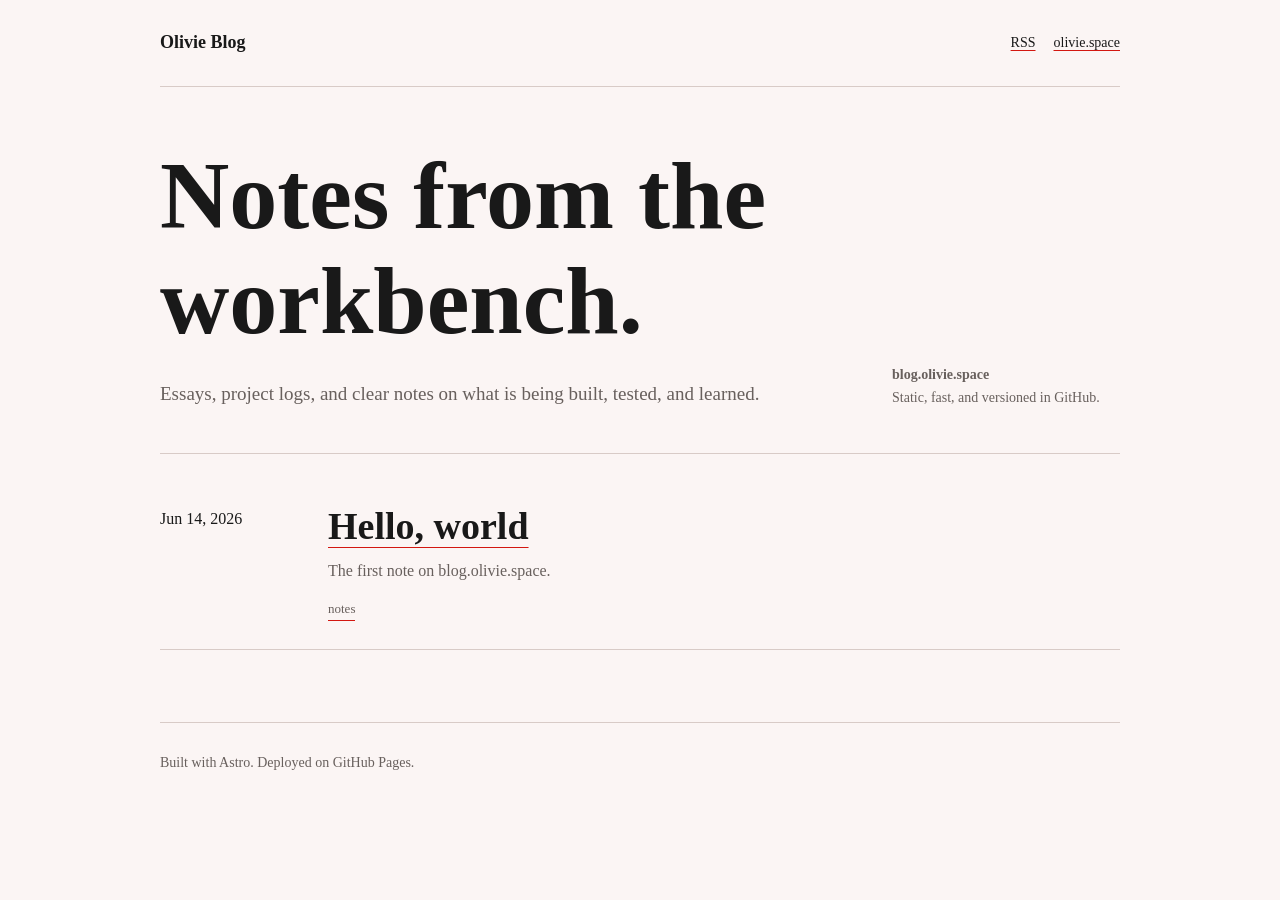
<file: index.html>
<!DOCTYPE html><html lang="zh-CN"> <head><meta charset="UTF-8"><meta name="description" content="Notes, essays, and project logs."><meta name="viewport" content="width=device-width, initial-scale=1"><link rel="icon" type="image/svg+xml" href="/favicon.svg"><link rel="alternate" type="application/rss+xml" title="Olivie Blog" href="/rss.xml"><title>Olivie Blog</title><style>:root{color-scheme:light;--bg: #fbf5f4;--ink: #191919;--muted: #68605d;--line: #d8cbc7;--accent: #d31710;--paper: #fffaf8;font-family:Georgia,Times New Roman,"Noto Serif SC",serif}*{box-sizing:border-box}body{margin:0;background:var(--bg);color:var(--ink);line-height:1.65}a{color:inherit;text-decoration-color:var(--accent);text-decoration-thickness:1px;text-underline-offset:.2em}a:hover{color:var(--accent)}.shell{width:min(960px,calc(100% - 32px));margin:0 auto}.site-header{display:flex;align-items:center;justify-content:space-between;gap:24px;padding:28px 0;border-bottom:1px solid var(--line)}.brand{font-size:18px;font-weight:700;letter-spacing:0;text-decoration:none}.nav{display:flex;gap:18px;font-size:14px}main{padding:56px 0 72px}.intro{display:grid;grid-template-columns:minmax(0,1.5fr) minmax(220px,.5fr);gap:48px;align-items:end;padding-bottom:44px;border-bottom:1px solid var(--line)}h1,h2,h3{line-height:1.1;letter-spacing:0}h1{max-width:780px;margin:0;font-size:clamp(44px,8vw,96px)}.dek{max-width:620px;margin:24px 0 0;color:var(--muted);font-size:19px}.meta{color:var(--muted);font-size:14px}.post-list{display:grid;gap:0;margin-top:24px}.post-item{display:grid;grid-template-columns:140px minmax(0,1fr);gap:28px;padding:28px 0;border-bottom:1px solid var(--line)}.post-item h2{margin:0 0 10px;font-size:clamp(25px,4vw,38px)}.post-item p{max-width:680px;margin:0;color:var(--muted)}.article{max-width:760px}.article h1{font-size:clamp(42px,7vw,76px)}.article :global(p){font-size:18px}.tags{display:flex;flex-wrap:wrap;gap:8px;margin-top:14px}.tag{border-bottom:1px solid var(--accent);color:var(--muted);font-size:13px}.site-footer{padding:28px 0 40px;border-top:1px solid var(--line);color:var(--muted);font-size:14px}@media(max-width:720px){.site-header,.intro,.post-item{display:block}.nav,.intro aside{margin-top:16px}main{padding-top:40px}.post-item time{display:block;margin-bottom:10px}}
</style></head> <body>  <div class="shell"> <header class="site-header"> <a class="brand" href="/">Olivie Blog</a> <nav class="nav" aria-label="Primary"> <a href="/rss.xml">RSS</a> <a href="https://olivie.space">olivie.space</a> </nav> </header> <main> <section class="intro" aria-labelledby="page-title"> <div> <h1 id="page-title">Notes from the workbench.</h1> <p class="dek">
Essays, project logs, and clear notes on what is being built,
            tested, and learned.
</p> </div> <aside class="meta"> <strong>blog.olivie.space</strong><br>
Static, fast, and versioned in GitHub.
</aside> </section> <section class="post-list" aria-label="Posts"> <article class="post-item"> <time datetime="2026-06-14T00:00:00.000Z"> Jun 14, 2026 </time> <div> <h2> <a href="/blog/hello-world/">Hello, world</a> </h2> <p>The first note on blog.olivie.space.</p> <div class="tags"> <span class="tag">notes</span> </div> </div> </article> </section> </main> <footer class="site-footer">
Built with Astro. Deployed on GitHub Pages.
</footer> </div> </body></html>
</file>
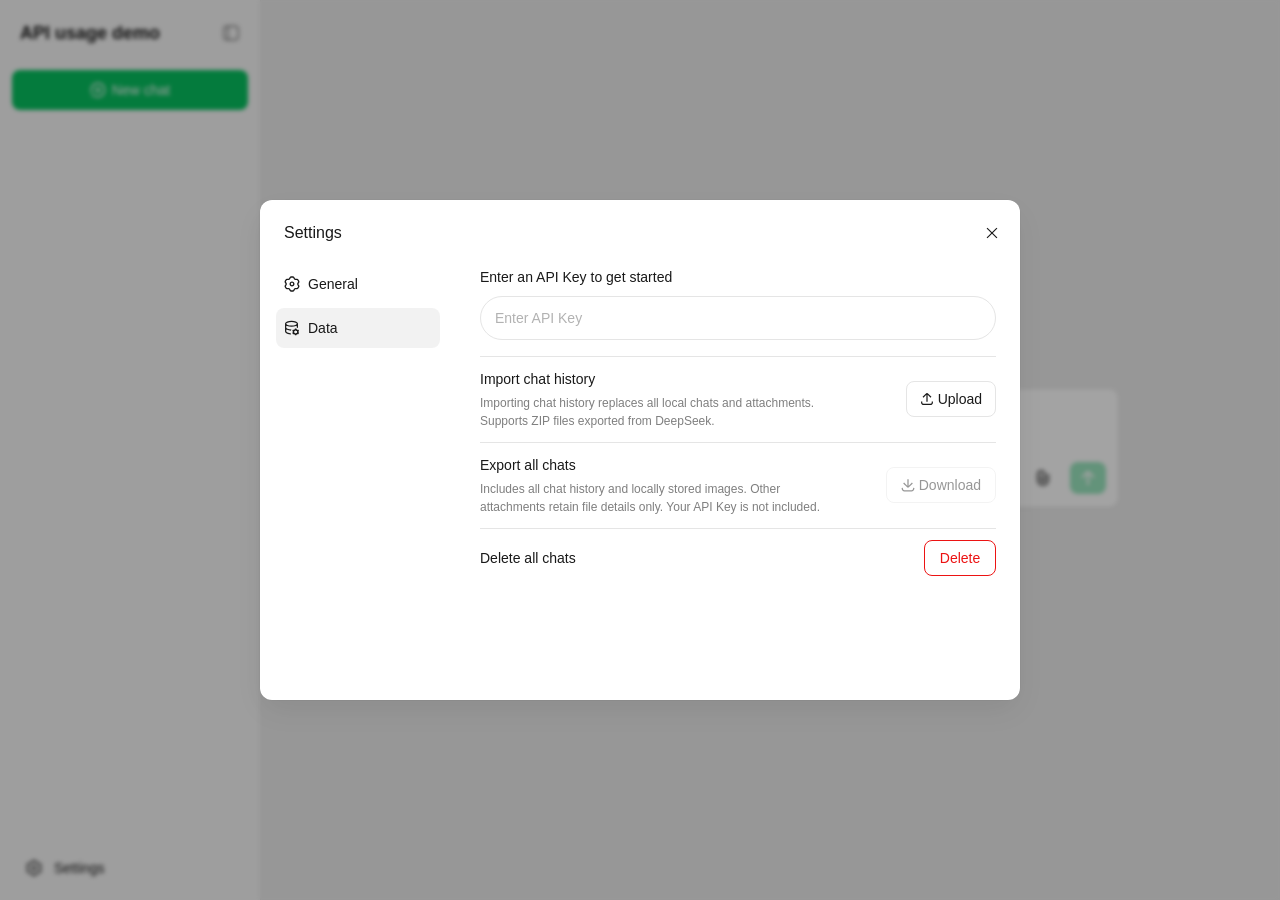
<file: chat/index.html>
<!doctype html><html lang="zh-CN"><head><meta charset="utf-8"><meta name="viewport" content="width=device-width,initial-scale=1"><meta name="theme-color" content="#ffffff"><title>API 使用 demo</title><meta content="0.1.3" name="application-version"><script defer src="static/js/main.eff97f7f.js"></script><link href="static/css/main.560ff666.css" rel="stylesheet"></head><body><div id="root"></div></body></html>
</file>
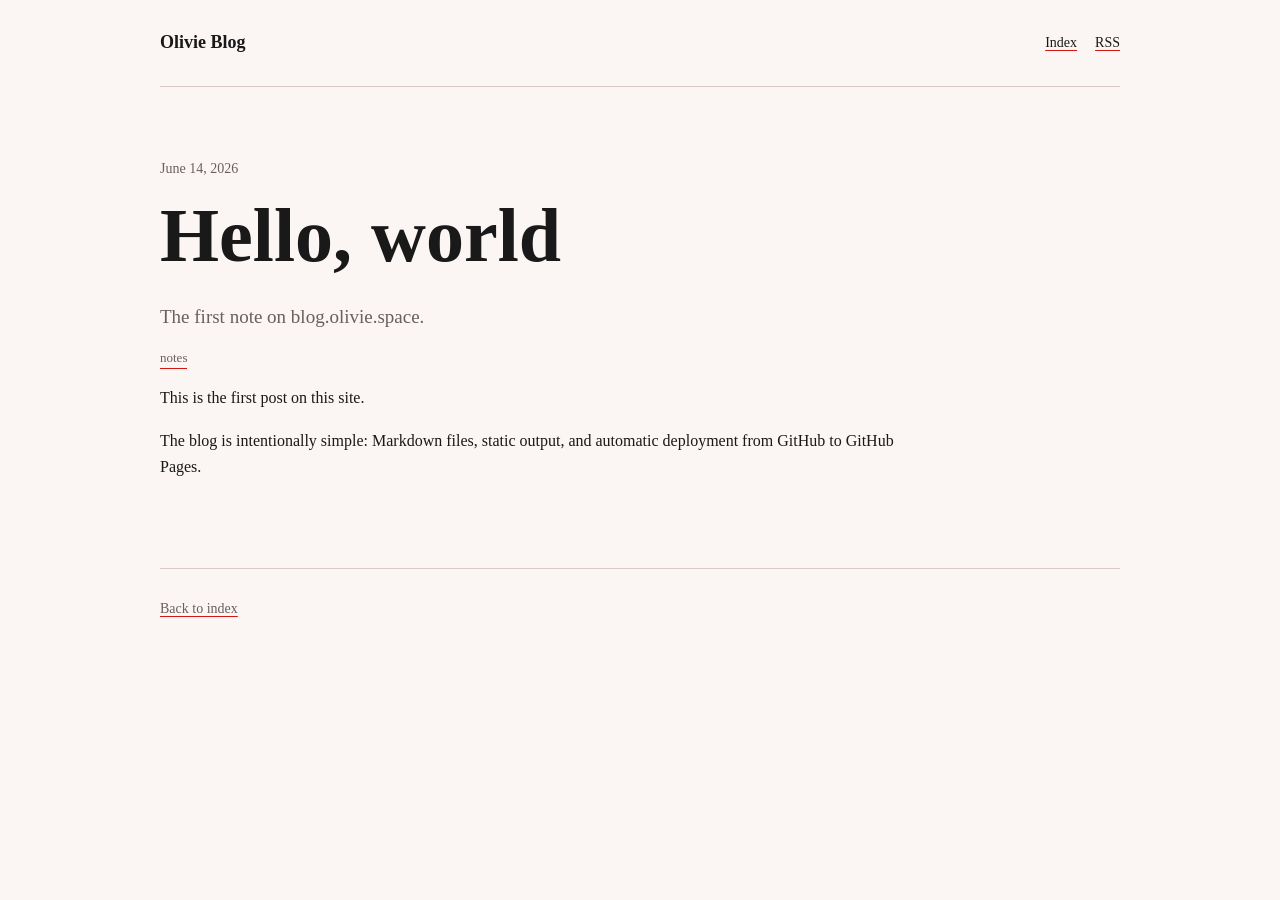
<file: blog/hello-world/index.html>
<!DOCTYPE html><html lang="zh-CN"> <head><meta charset="UTF-8"><meta name="description" content="The first note on blog.olivie.space."><meta name="viewport" content="width=device-width, initial-scale=1"><link rel="icon" type="image/svg+xml" href="/favicon.svg"><link rel="alternate" type="application/rss+xml" title="Olivie Blog" href="/rss.xml"><title>Hello, world | Olivie Blog</title><style>:root{color-scheme:light;--bg: #fbf5f4;--ink: #191919;--muted: #68605d;--line: #d8cbc7;--accent: #d31710;--paper: #fffaf8;font-family:Georgia,Times New Roman,"Noto Serif SC",serif}*{box-sizing:border-box}body{margin:0;background:var(--bg);color:var(--ink);line-height:1.65}a{color:inherit;text-decoration-color:var(--accent);text-decoration-thickness:1px;text-underline-offset:.2em}a:hover{color:var(--accent)}.shell{width:min(960px,calc(100% - 32px));margin:0 auto}.site-header{display:flex;align-items:center;justify-content:space-between;gap:24px;padding:28px 0;border-bottom:1px solid var(--line)}.brand{font-size:18px;font-weight:700;letter-spacing:0;text-decoration:none}.nav{display:flex;gap:18px;font-size:14px}main{padding:56px 0 72px}.intro{display:grid;grid-template-columns:minmax(0,1.5fr) minmax(220px,.5fr);gap:48px;align-items:end;padding-bottom:44px;border-bottom:1px solid var(--line)}h1,h2,h3{line-height:1.1;letter-spacing:0}h1{max-width:780px;margin:0;font-size:clamp(44px,8vw,96px)}.dek{max-width:620px;margin:24px 0 0;color:var(--muted);font-size:19px}.meta{color:var(--muted);font-size:14px}.post-list{display:grid;gap:0;margin-top:24px}.post-item{display:grid;grid-template-columns:140px minmax(0,1fr);gap:28px;padding:28px 0;border-bottom:1px solid var(--line)}.post-item h2{margin:0 0 10px;font-size:clamp(25px,4vw,38px)}.post-item p{max-width:680px;margin:0;color:var(--muted)}.article{max-width:760px}.article h1{font-size:clamp(42px,7vw,76px)}.article :global(p){font-size:18px}.tags{display:flex;flex-wrap:wrap;gap:8px;margin-top:14px}.tag{border-bottom:1px solid var(--accent);color:var(--muted);font-size:13px}.site-footer{padding:28px 0 40px;border-top:1px solid var(--line);color:var(--muted);font-size:14px}@media(max-width:720px){.site-header,.intro,.post-item{display:block}.nav,.intro aside{margin-top:16px}main{padding-top:40px}.post-item time{display:block;margin-bottom:10px}}
</style></head> <body>  <div class="shell"> <header class="site-header"> <a class="brand" href="/">Olivie Blog</a> <nav class="nav" aria-label="Primary"> <a href="/">Index</a> <a href="/rss.xml">RSS</a> </nav> </header> <main> <article class="article"> <p class="meta"> <time datetime="2026-06-14T00:00:00.000Z"> June 14, 2026 </time> </p> <h1>Hello, world</h1> <p class="dek">The first note on blog.olivie.space.</p> <div class="tags"> <span class="tag">notes</span> </div> <p>This is the first post on this site.</p>
<p>The blog is intentionally simple: Markdown files, static output, and automatic deployment from GitHub to GitHub Pages.</p> </article> </main> <footer class="site-footer"> <a href="/">Back to index</a> </footer> </div> </body></html>
</file>
<file: chat/static/css/main.560ff666.css>
.trigger-_94788{display:contents}.tooltip-_94788{z-index:2000;box-sizing:border-box;background-color:var(--dsw-alias-tooltip-bg);max-width:calc(100vw - 28px);color:var(--dsw-static-neutral-bluish-00);pointer-events:none;border-radius:10px;padding:4px 8px;font-size:12px;line-height:1.5;position:fixed}[data-ds-dark-theme] .tooltip-_94788{color:var(--dsw-alias-label-primary);box-shadow:0 6px 16px rgba(0,0,0,.08),0 3px 6px -4px rgba(0,0,0,.12),0 9px 28px 8px rgba(0,0,0,.05)}.button-_7c3cd{cursor:pointer;transition:background-color var(--ds-transition-duration) var(--ds-ease-in-out);background-color:transparent;border:none;border-radius:50%;outline:none;flex-shrink:0;justify-content:center;align-items:center;padding:0;font-size:16px;display:inline-flex}.button-_7c3cd:active:not(:disabled){background-color:var(--dsw-alias-interactive-bg-hover)}@media (hover:hover){.button-_7c3cd:hover:not(:disabled){background-color:var(--dsw-alias-interactive-bg-hover)}}.button-_7c3cd:focus-visible{box-shadow:0 0 0 2px var(--dsw-alias-button-primary-fill)}.button-_7c3cd:disabled{cursor:not-allowed;color:var(--dsw-alias-label-caption)}.xs-_7c3cd{width:var(--ds-control-height-xs);height:var(--ds-control-height-xs)}.m-_7c3cd{width:34px;height:34px}.xl-_7c3cd{width:var(--ds-control-height-xl);height:var(--ds-control-height-xl)}.tertiary-_7c3cd{color:var(--dsw-alias-label-tertiary)}.primary-_7c3cd{color:var(--dsw-alias-label-primary)}.logo-cc04e9{background-color:var(--dsw-alias-markdown-citation);border-radius:50%;display:inline-flex;overflow:hidden}.img-cc04e9{object-fit:cover;width:100%;height:100%}.placeholder-cc04e9{background-color:var(--dsw-alias-markdown-citation);justify-content:center;align-items:center;width:100%;height:100%;display:flex}.fallback-cc04e9{color:var(--dsw-alias-label-tertiary)}.fallback-cc04e9 svg{width:70%;height:70%}.group-cc04e9{-webkit-user-select:none;-moz-user-select:none;-ms-user-select:none;user-select:none;margin-left:6px;display:inline-flex}.thumbnail-cc04e9{width:16px;height:16px;box-shadow:0 0 0 1px var(--search-row-site-logo-color,var(--dsw-alias-bg-base)), 0 0 0 1px var(--dsw-alias-bg-base);flex-shrink:0;margin-left:-4px;transition:box-shadow .2s}.thumbnail-cc04e9:first-of-type{margin-left:0}.anchor-a38882{text-decoration:none}.card-a38882{cursor:pointer;flex-direction:column;display:flex}.meta-a38882{padding-top:var(--search-view-card-meta-padding-top,0);font:var(--search-view-card-meta-font,500 12px/17px var(--dsw-font-family));align-items:center;gap:6px;display:flex}.siteIcon-a38882{flex-shrink:0;width:18px;height:18px}.siteName-a38882{text-overflow:ellipsis;white-space:nowrap;color:var(--search-view-card-secondary-color,var(--dsw-alias-label-secondary));overflow:hidden}.divider-a38882{background-color:var(--dsw-alias-border-l3);width:1px;height:12px;margin:0 3px}.date-a38882{color:var(--search-view-card-secondary-color,var(--dsw-alias-label-secondary));flex-shrink:0;font-weight:400}.title-a38882{font:var(--search-view-card-title-font,500 16px/25px var(--dsw-font-family));color:var(--dsw-alias-label-primary);line-clamp:2;-webkit-line-clamp:2;-webkit-box-orient:vertical;margin-top:6px;display:-webkit-box;overflow:hidden}.snippet-a38882{color:var(--search-view-card-secondary-color,var(--dsw-alias-label-secondary));line-clamp:2;-webkit-line-clamp:2;-webkit-box-orient:vertical;margin-top:6px;font-size:13px;line-height:20px;display:-webkit-box;overflow:hidden}.panel-_5cf57{box-sizing:border-box;border-left:1px solid var(--dsw-alias-border-l2);width:calc(50vw - 4rem);max-width:390px;height:100%;color:var(--dsw-alias-label-primary);background:var(--dsw-alias-bg-base);flex-direction:column;flex-shrink:0;display:flex}.header-_5cf57{box-sizing:border-box;border-bottom:1px solid var(--dsw-alias-border-l2);flex-shrink:0;align-items:center;height:60px;padding:0 14px 0 20px;display:flex}.title-_5cf57{text-overflow:ellipsis;white-space:nowrap;flex:1;font-size:14px;font-weight:500;line-height:22px;overflow:hidden}.content-_5cf57{--search-view-card-meta-font:var(--dsw-font-xs-13);--search-view-card-meta-padding-top:2px;--search-view-card-secondary-color:var(--dsw-alias-label-tertiary);--search-view-card-title-font:500 14px/22px var(--dsw-font-family);scrollbar-color:var(--scroll-color) transparent;flex:1;min-height:0;padding:8px;overflow-y:auto}.item-_5cf57{transition:background-color var(--ds-transition-duration) var(--ds-ease-in-out);border-radius:12px;margin-bottom:6px;padding:12px}.item-_5cf57:hover{background:var(--dsw-alias-interactive-bg-hover)}@media not all and (min-width:768px){.panel-_5cf57{z-index:700;border-left:none;width:auto;max-width:none;position:fixed;top:0;bottom:0;left:0;right:0}}.mask-_4f2ab{z-index:1000;cursor:copy;pointer-events:none;-webkit-backdrop-filter:blur(10px);backdrop-filter:blur(10px);background-color:rgba(255,255,255,.7);justify-content:center;align-items:center;display:flex;position:fixed;top:0;bottom:0;left:0;right:0}[data-ds-dark-theme] .mask-_4f2ab{background-color:rgba(39,39,48,.7)}.wrap-_4f2ab{box-sizing:border-box;width:100%;color:var(--dsw-alias-label-primary);text-align:center;flex-direction:column;align-items:center;margin-top:-3%;padding:0 40px;display:flex}.title-_4f2ab{margin-top:16px;font-size:20px;line-height:28px}.desc-_4f2ab{color:var(--dsw-alias-label-tertiary);margin-top:16px;font-size:14px;line-height:22px}.card-_282ec{box-sizing:border-box;border:1px solid var(--dsw-alias-border-l2);background-color:var(--dsw-specific-input-major);cursor:default;border-radius:16px;flex-shrink:0;align-items:center;width:240px;min-height:64px;padding:0 12px 0 14px;transition:background-color .2s ease-in-out;display:flex;position:relative}.card-_282ec>a{position:absolute;top:0;bottom:0;left:0;right:0}.card-_282ec:hover .remove-_282ec{opacity:1}.clickable-_282ec{cursor:pointer}.clickable-_282ec:hover{background-color:var(--dsw-alias-interactive-bg-hover)}.editable-_282ec{padding-right:24px}.failed-_282ec{border-color:var(--dsw-alias-state-error-primary)}.failed-_282ec .subCaption-_282ec{color:var(--dsw-alias-state-error-primary)}.icon-_282ec{width:28px;height:28px;color:var(--dsw-alias-label-tertiary);flex-shrink:0;justify-content:center;align-items:center;margin-right:10px;display:flex}.retry-_282ec svg{width:18px;height:18px;color:var(--dsw-alias-label-secondary)}.spinner-_282ec{box-sizing:border-box;border:2px solid var(--dsw-alias-border-l2);border-top-color:var(--dsw-alias-label-tertiary);border-radius:50%;width:16px;height:16px;animation:.8s linear infinite spin-_282ec}@keyframes spin-_282ec{to{transform:rotate(360deg)}}.content-_282ec{-webkit-user-select:none;-moz-user-select:none;-ms-user-select:none;user-select:none;flex:1;min-width:0;padding:10px 0}.caption-_282ec{white-space:nowrap;text-overflow:ellipsis;color:var(--dsw-alias-label-primary);font-size:14px;font-weight:400;line-height:22px;overflow:hidden}.subCaption-_282ec{white-space:nowrap;text-overflow:ellipsis;color:var(--dsw-alias-label-tertiary);font-size:12px;line-height:18px;overflow:hidden}.remove-_282ec{width:18px;height:18px;color:var(--dsw-alias-label-primary-inverted);background-color:var(--dsw-alias-button-contrast-fill);cursor:pointer;opacity:0;border:none;border-radius:50%;justify-content:center;align-items:center;padding:0;transition:opacity .2s ease-in-out;display:flex;position:absolute;top:4px;right:4px}.invalidRemove-_282ec{opacity:1;color:var(--dsw-alias-label-primary-foreground);background-color:var(--dsw-alias-state-error-primary)}.wrapper-ed6f47{--line-height:24px;--input-padding-top:12px;box-sizing:border-box;cursor:text;width:100%;font-size:16px;line-height:var(--line-height);border:1px solid var(--wx-line);background:var(--dsw-specific-input-major);border-radius:10px;flex-direction:column;display:flex;overflow:hidden}.session-ed6f47,.home-ed6f47{box-shadow:0 1px 2px rgba(0,0,0,.03)}.attachments-ed6f47{cursor:default;align-items:flex-end;gap:10px;padding:12px 12px 0;display:flex;overflow-x:auto}.attachment-ed6f47{box-sizing:border-box;border:1px solid var(--dsw-alias-border-l2);background-color:var(--dsw-alias-bg-skeleton);border-radius:8px;flex-shrink:0;width:64px;height:64px;position:relative;overflow:hidden}.attachment-ed6f47 img{object-fit:cover;width:100%;height:100%;display:block}.attachment-ed6f47:hover .remove-ed6f47{opacity:1}.uploading-ed6f47{background-color:rgba(0,0,0,.3);position:absolute;top:0;bottom:0;left:0;right:0}.uploading-ed6f47:after{content:"";border:2px solid rgba(255,255,255,.4);border-top-color:#fff;border-radius:50%;width:16px;height:16px;margin:-10px 0 0 -10px;animation:.8s linear infinite spin-ed6f47;position:absolute;top:50%;left:50%}@keyframes spin-ed6f47{to{transform:rotate(360deg)}}.attachmentFailed-ed6f47{border-color:var(--dsw-alias-state-error-primary)}.failed-ed6f47{cursor:pointer;color:var(--dsw-static-neutral-bluish-00);background-color:rgba(0,0,0,.48);border:none;flex-direction:column;justify-content:center;align-items:center;padding:0 3px;display:flex;position:absolute;top:0;bottom:0;left:0;right:0}.failed-ed6f47 svg{width:18px;height:18px}.failedStatic-ed6f47{cursor:default;background-color:rgba(0,0,0,.24);justify-content:flex-end;padding-bottom:7px}.failedReason-ed6f47{text-align:center;word-break:break-word;-webkit-line-clamp:2;-webkit-box-orient:vertical;max-width:100%;margin-top:2px;font-size:11px;font-weight:500;line-height:14px;display:-webkit-box;overflow:hidden}.remove-ed6f47{z-index:1;width:18px;height:18px;color:var(--dsw-alias-label-primary-inverted);background-color:var(--dsw-alias-button-contrast-fill);-webkit-filter:drop-shadow(0 0 .5px rgba(0,0,0,.2));filter:drop-shadow(0 0 .5px rgba(0,0,0,.2));cursor:pointer;opacity:0;transition:opacity var(--ds-transition-duration) var(--ds-ease-in-out);border:none;border-radius:50%;justify-content:center;align-items:center;padding:0;display:flex;position:absolute;top:4px;right:4px}.invalidRemove-ed6f47{opacity:1;color:var(--dsw-alias-label-primary-foreground);background-color:var(--dsw-alias-state-error-primary)}.textareaWrapper-ed6f47{width:100%;position:relative}.textarea-ed6f47,.mirror-ed6f47{box-sizing:border-box;width:100%;min-height:calc(var(--line-height) * 2 + var(--input-padding-top));padding:var(--input-padding-top) 12px 0 16px;font:inherit;line-height:inherit;font-variant-ligatures:no-contextual;word-break:break-word;white-space:pre-wrap;border:none;margin:0;display:block;overflow:auto}.textarea-ed6f47{resize:none;overscroll-behavior:contain;height:100%;color:var(--dsw-alias-label-primary);caret-color:var(--dsw-alias-brand-text);background-color:transparent;outline:none;position:absolute}.textarea-ed6f47::-webkit-input-placeholder{color:var(--dsw-alias-label-caption);-webkit-user-select:none;-moz-user-select:none;-ms-user-select:none;user-select:none}.textarea-ed6f47::-ms-input-placeholder{color:var(--dsw-alias-label-caption);-webkit-user-select:none;-moz-user-select:none;-ms-user-select:none;user-select:none}.textarea-ed6f47::placeholder{color:var(--dsw-alias-label-caption);-webkit-user-select:none;-moz-user-select:none;-ms-user-select:none;user-select:none}.textareaHidden-ed6f47{visibility:hidden}@media not all and (min-width:440px){.textarea-ed6f47,.mirror-ed6f47{min-height:calc(var(--line-height) * 1.25 + var(--input-padding-top))}}.mirror-ed6f47{visibility:hidden;pointer-events:none;max-height:336px}@media not all and (min-width:768px){.wrapper-ed6f47{max-height:calc(var(--app-viewport-height,100dvh) - 120px);flex-shrink:0}.textareaWrapper-ed6f47{min-height:0}.attachments-ed6f47,.functionRow-ed6f47{flex-shrink:0}}.functionRow-ed6f47{align-items:center;gap:8px;margin-top:2px;padding:10px 12px 12px;display:flex}.toggles-ed6f47{flex:1;align-items:center;gap:10px;min-width:0;display:flex}.collapsedToggles-ed6f47 .toggleLabel-ed6f47{display:none}.toggle-ed6f47{border:1px solid var(--dsw-alias-border-l2);height:32px;color:var(--dsw-alias-label-primary);font:inherit;white-space:nowrap;cursor:pointer;-webkit-user-select:none;-moz-user-select:none;-ms-user-select:none;user-select:none;background-color:transparent;border-radius:6px;flex-shrink:0;justify-content:center;align-items:center;gap:4px;padding:0 12px;font-size:13px;font-weight:500;line-height:20px;transition-property:border,background;transition-duration:.2s;display:inline-flex}.toggle-ed6f47:hover:not(:disabled){background-color:var(--dsw-alias-interactive-bg-hover)}.toggle-ed6f47:disabled{opacity:.4;cursor:not-allowed}.toggle-ed6f47.selected-ed6f47{background-color:var(--dsw-alias-button-ghost-active-fill);color:var(--dsw-alias-brand-text);border-color:var(--dsw-alias-button-ghost-active-border)}.toggle-ed6f47.selected-ed6f47:hover{background-color:var(--dsw-alias-button-ghost-active-hover)}.right-ed6f47{flex-shrink:0;align-items:center;gap:4px;margin-left:auto;display:flex}.sendButton-ed6f47{background:var(--dsw-alias-button-primary-fill);width:36px;height:32px;color:var(--dsw-static-neutral-bluish-00);cursor:pointer;border:none;border-radius:8px;flex-shrink:0;justify-content:center;align-items:center;margin-left:6px;padding:0;transition:background .2s;display:flex}.sendButton-ed6f47:not(.disabled-ed6f47):hover{background:var(--dsw-alias-button-primary-hover)}.sendButton-ed6f47.disabled-ed6f47{opacity:.4;cursor:not-allowed}.timer-_1bdad{color:var(--dsw-alias-label-caption);font-variant-numeric:tabular-nums;white-space:nowrap;flex-shrink:0;align-items:center;font-size:12px;line-height:17px;display:inline-flex}@media not all and (min-width:768px){.timer-_1bdad{display:none}}.button-_1bdad{width:34px;height:34px;color:var(--dsw-alias-label-primary);cursor:pointer;transition:background-color var(--ds-transition-duration) var(--ds-ease-in-out);background-color:transparent;border:none;border-radius:50%;outline:none;flex-shrink:0;justify-content:center;align-items:center;padding:0;display:inline-flex}.button-_1bdad:active:not(.recording-_1bdad):not(.disabled-_1bdad){background-color:var(--dsw-alias-interactive-bg-hover)}@media (hover:hover){.button-_1bdad:hover:not(.recording-_1bdad):not(.disabled-_1bdad){background-color:var(--dsw-alias-interactive-bg-hover)}}.button-_1bdad:focus-visible{box-shadow:0 0 0 2px var(--dsw-alias-button-primary-fill)}.disabled-_1bdad{color:var(--dsw-alias-label-caption);cursor:not-allowed}.active-_1bdad{justify-content:center;align-items:center;width:26px;height:26px;display:flex;position:relative}.halo-_1bdad{background-color:var(--dsw-alias-brand-primary);opacity:.2;border-radius:50%;animation:.15s ease-out both haloEnter-_1bdad,1.8s ease-in-out .15s infinite haloBreath-_1bdad;position:absolute;top:0;bottom:0;left:0;right:0}.core-_1bdad{background-color:var(--dsw-alias-brand-primary);opacity:.75;border-radius:50%;animation:.2s ease-out .14s both coreEnter-_1bdad;position:absolute;top:2px;bottom:2px;left:2px;right:2px}.outline-_1bdad{color:var(--dsw-alias-brand-primary);animation:.12s ease-out .14s both fadeOut-_1bdad;display:flex;position:absolute}.glyph-_1bdad{color:var(--dsw-static-neutral-bluish-00);animation:.1s ease-out .26s both fadeIn-_1bdad;display:flex;position:relative}@keyframes haloEnter-_1bdad{0%{opacity:0;transform:scale(.6)}to{opacity:.2;transform:scale(1)}}@keyframes haloBreath-_1bdad{0%,to{scale:1}50%{scale:1.1}}@keyframes coreEnter-_1bdad{0%{opacity:0;transform:scale(.6)}to{opacity:.75;transform:scale(1)}}@keyframes fadeOut-_1bdad{to{opacity:0}}@keyframes fadeIn-_1bdad{0%{opacity:0}}@media (prefers-reduced-motion:reduce){.halo-_1bdad,.core-_1bdad,.glyph-_1bdad{animation:none}.outline-_1bdad{display:none}.halo-_1bdad{scale:none}}.loading-_1bdad{box-sizing:border-box;border:1.5px solid var(--dsw-alias-border-l2);border-top-color:var(--dsw-alias-label-tertiary);border-radius:50%;width:14px;height:14px;animation:.8s linear infinite spin-_1bdad}@keyframes spin-_1bdad{to{transform:rotate(360deg)}}.spectrum-_62476{opacity:.7;pointer-events:none;justify-content:center;align-items:center;gap:3px;height:36px;display:flex;position:absolute;top:calc(50% + 8px);left:16px;right:12px;translate:0 -50%}.bar-_62476{background-color:var(--dsw-alias-button-info-hover,#679efe);transform-origin:50%;will-change:transform;border-radius:1px;flex-shrink:0;width:2px;height:5px}.button-_074b8{box-sizing:border-box;min-width:72px;font:inherit;cursor:pointer;white-space:nowrap;-webkit-user-select:none;-moz-user-select:none;-ms-user-select:none;user-select:none;transition:background-color var(--ds-transition-duration) var(--ds-ease-in-out), opacity var(--ds-transition-duration) var(--ds-ease-in-out);border:1px solid transparent;border-radius:8px;outline:none;justify-content:center;align-items:center;padding:0 14px;font-size:14px;font-weight:500;line-height:22px;display:inline-flex}.button-_074b8:focus-visible{box-shadow:0 0 0 2px var(--dsw-alias-button-primary-fill)}.button-_074b8:disabled{opacity:.45;cursor:not-allowed}.l-_074b8{height:var(--ds-control-height-l)}.m-_074b8{height:var(--ds-control-height-m);gap:4px}.m-_074b8 svg{width:14px;height:14px}.s-_074b8{height:var(--ds-control-height-s);min-width:58px}.block-_074b8{width:100%}.primary-_074b8{color:var(--dsw-alias-label-primary-foreground);background-color:var(--dsw-alias-button-primary-fill)}.primary-_074b8:hover:not(:disabled){background-color:var(--dsw-alias-button-primary-hover)}.outlined-_074b8{color:var(--dsw-alias-label-primary);border-color:var(--dsw-alias-border-l2);background-color:transparent;font-weight:400}.outlined-_074b8:hover:not(:disabled){background-color:var(--dsw-alias-interactive-bg-hover)}.danger-_074b8{color:var(--dsw-static-neutral-bluish-00);background-color:var(--dsw-alias-state-error-primary)}.danger-_074b8:hover:not(:disabled){background-color:var(--dsw-alias-state-error-secondary)}.dangerOutlined-_074b8{color:var(--dsw-alias-state-error-primary);border-color:var(--dsw-alias-state-error-primary);background-color:transparent;font-weight:400}.dangerOutlined-_074b8:hover:not(:disabled){background-color:var(--dsw-alias-interactive-bg-hover-danger)}.dangerOutlined-_074b8:focus-visible{box-shadow:0 0 0 2px var(--dsw-alias-state-error-primary)}.card-bab5a2{z-index:950;box-sizing:border-box;border:1px solid var(--dsw-alias-border-inverted);background:var(--dsw-specific-menu);max-width:355px;box-shadow:var(--dsw-shadow-lv3);border-radius:12px;padding:16px;position:fixed}.container-_094a5{justify-content:space-between;align-items:center;width:100%;padding:6px;display:flex}.name-_094a5{color:var(--dsw-alias-label-primary);font-family:var(--ds-font-family-code);margin-left:8px;font-size:12px;line-height:18px}.button-_094a5{height:28px;color:var(--dsw-alias-label-secondary);font:inherit;cursor:pointer;-webkit-user-select:none;-moz-user-select:none;-ms-user-select:none;user-select:none;background:0 0;border:none;border-radius:8px;align-items:center;gap:3px;padding:0 10px;font-size:13px;line-height:20px;display:inline-flex}.button-_094a5:active{background-color:var(--dsw-alias-interactive-bg-hover)}@media (hover:hover){.button-_094a5:hover{background-color:var(--dsw-alias-interactive-bg-hover)}}.button-_094a5 svg{width:14px;height:14px}.ds-markdown{font:var(--dsw-font-markdown-base);color:var(--dsw-alias-label-primary)}.ds-markdown strong{font-weight:600}.ds-markdown img{max-width:100%}.ds-markdown h1{font:var(--dsw-font-markdown-h1)}.ds-markdown h2{font:var(--dsw-font-markdown-h2)}.ds-markdown h3{font:var(--dsw-font-markdown-h3)}.ds-markdown h4{font:var(--dsw-font-markdown-h4)}.ds-markdown h5,.ds-markdown h6{font:var(--dsw-font-markdown-base-strong)}.ds-markdown h1 strong,.ds-markdown h2 strong,.ds-markdown h3 strong,.ds-markdown h4 strong,.ds-markdown h5 strong,.ds-markdown h6 strong{font-weight:inherit}.ds-markdown h1,.ds-markdown h2,.ds-markdown h3{margin:32px 0 16px}.ds-markdown h4,.ds-markdown h5,.ds-markdown h6,.ds-markdown .ds-markdown-paragraph{margin:16px 0}.ds-markdown h4+ul,.ds-markdown h5+ul,.ds-markdown h6+ul,.ds-markdown h4+ol,.ds-markdown h5+ol,.ds-markdown h6+ol{margin-top:8px}:is(.ds-markdown h4:has(+ul),.ds-markdown h5:has(+ul),.ds-markdown h6:has(+ul),.ds-markdown h4:has(+ol),.ds-markdown h5:has(+ol),.ds-markdown h6:has(+ol)){margin-bottom:8px}.ds-markdown a:not(.ds-a){color:var(--dsw-alias-brand-text);transition:box-shadow var(--ds-transition-duration) var(--ds-ease-in-out);border:2px solid rgba(255,255,255,0);border-width:2px 3px;margin-left:-3px;margin-right:-3px;text-decoration:none;position:relative}.ds-markdown a:not(.ds-a):hover,.ds-markdown a:not(.ds-a) :focus{-webkit-text-decoration:underline var(--dsw-alias-brand-text);-webkit-text-decoration:underline var(--dsw-alias-brand-text);text-decoration:underline var(--dsw-alias-brand-text);outline:none}.ds-markdown a:not(.ds-a):focus-visible{box-shadow:0 0 0 2px var(--dsw-alias-brand-text)}.ds-markdown li>ul,.ds-markdown li>ol{margin-top:4px}.ds-markdown ul,.ds-markdown ol{margin:16px 0;padding-left:18px}.ds-markdown li:not(:first-child){margin-top:6px}.ds-markdown li::marker{color:var(--dsw-alias-label-secondary);line-height:28px}.ds-markdown ul>.ds-markdown-task-list-item{list-style:none}.ds-markdown ul>.ds-markdown-task-list-item>.ds-markdown-task-checkbox{margin-left:-18px}.ds-markdown .ds-markdown-task-list-item>.ds-markdown-task-checkbox{color:var(--dsw-alias-label-secondary)}.ds-markdown .ds-markdown-task-list-item>.ds-markdown-task-checkbox+.ds-markdown-paragraph{display:inline}.ds-markdown ul ol,.ds-markdown ol ol{padding-left:0;list-style-position:inside}:is(.ds-markdown ul ol,.ds-markdown ol ol) li p{display:inline}.ds-markdown hr{background:var(--dsw-alias-border-l2);border:none;height:1px;margin:32px 0;display:block}.ds-markdown blockquote{border-left:2px solid var(--dsw-alias-label-caption);margin:16px 0 0;padding-left:14px}.ds-markdown table{border-collapse:collapse;width:-webkit-max-content;width:-moz-max-content;width:max-content;max-width:-webkit-max-content;max-width:-moz-max-content;max-width:max-content}.ds-markdown th{border-bottom:1px solid var(--dsw-alias-border-l3);font:var(--dsw-font-markdown-table-head);border-top:none;min-width:100px;max-width:min(30vw,320px);padding:10px 16px}.ds-markdown th:not(:-webkit-any(:lang(ae),:lang(ar),:lang(arc),:lang(bcc),:lang(bqi),:lang(ckb),:lang(dv),:lang(fa),:lang(glk),:lang(he),:lang(ku),:lang(mzn),:lang(nqo),:lang(pnb),:lang(ps),:lang(sd),:lang(ug),:lang(ur),:lang(yi))){text-align:left}.ds-markdown th:not(:-moz-any(:lang(ae),:lang(ar),:lang(arc),:lang(bcc),:lang(bqi),:lang(ckb),:lang(dv),:lang(fa),:lang(glk),:lang(he),:lang(ku),:lang(mzn),:lang(nqo),:lang(pnb),:lang(ps),:lang(sd),:lang(ug),:lang(ur),:lang(yi))){text-align:left}.ds-markdown th:not(:is(:lang(ae),:lang(ar),:lang(arc),:lang(bcc),:lang(bqi),:lang(ckb),:lang(dv),:lang(fa),:lang(glk),:lang(he),:lang(ku),:lang(mzn),:lang(nqo),:lang(pnb),:lang(ps),:lang(sd),:lang(ug),:lang(ur),:lang(yi))){text-align:left}.ds-markdown th:-webkit-any(:lang(ae),:lang(ar),:lang(arc),:lang(bcc),:lang(bqi),:lang(ckb),:lang(dv),:lang(fa),:lang(glk),:lang(he),:lang(ku),:lang(mzn),:lang(nqo),:lang(pnb),:lang(ps),:lang(sd),:lang(ug),:lang(ur),:lang(yi)){text-align:right}.ds-markdown th:-moz-any(:lang(ae),:lang(ar),:lang(arc),:lang(bcc),:lang(bqi),:lang(ckb),:lang(dv),:lang(fa),:lang(glk),:lang(he),:lang(ku),:lang(mzn),:lang(nqo),:lang(pnb),:lang(ps),:lang(sd),:lang(ug),:lang(ur),:lang(yi)){text-align:right}.ds-markdown th:is(:lang(ae),:lang(ar),:lang(arc),:lang(bcc),:lang(bqi),:lang(ckb),:lang(dv),:lang(fa),:lang(glk),:lang(he),:lang(ku),:lang(mzn),:lang(nqo),:lang(pnb),:lang(ps),:lang(sd),:lang(ug),:lang(ur),:lang(yi)){text-align:right}.ds-markdown th:first-child{padding-left:0}.ds-markdown td{border-bottom:1px solid var(--dsw-alias-border-l2);font:var(--dsw-font-markdown-table);min-width:100px;max-width:min(30vw,320px);padding:10px 16px}.ds-markdown td:first-child{padding-left:0}.ds-markdown td:last-child{padding-right:0}.ds-markdown pre{font-family:var(--ds-font-family-code);margin:16px 0;overflow:auto}.ds-markdown code{box-sizing:border-box;font:var(--dsw-font-markdown-code);font-family:var(--ds-font-family-code);background-color:var(--dsw-alias-markdown-inline-code);border-radius:6px;align-items:center;padding:0 5px;display:inline-flex;font-size:.875em!important}:is(.ds-markdown h1,.ds-markdown h2,.ds-markdown h3,.ds-markdown h4,.ds-markdown h5,.ds-markdown h6) code{font:inherit;font-family:var(--ds-font-family-code)}.ds-markdown table code{font-size:13px}.ds-markdown-math.katex-display{text-align:center;max-width:100%;padding:4px;display:block;overflow-x:auto;overflow-y:hidden}.ds-markdown>* .ds-markdown-math{margin:16px 0}.ds-markdown>* .ds-markdown-math:first-child{margin-top:0}.ds-markdown>* .ds-markdown-math:last-child{margin-bottom:0}.ds-markdown li>.ds-markdown-paragraph{margin:8px 0}.ds-markdown li>:first-child{margin-top:0}.ds-markdown li>:last-child:not(.md-code-block){margin-bottom:0}.ds-markdown .ds-markdown-paragraph:first-child{margin-top:0!important}.ds-markdown .ds-markdown-paragraph:last-child{margin-bottom:0!important}.ds-markdown>:first-child{margin-top:0!important}.ds-markdown>:last-child{margin-bottom:0!important}.ds-markdown-html{font-family:var(--ds-font-family-code)}.ds-markdown-cite{font-variant:tabular-nums;min-width:14px;height:14px;box-shadow:inset 0 0 0 .5px var(--dsw-alias-border-l1);box-sizing:border-box;-webkit-user-select:none;-moz-user-select:none;-ms-user-select:none;user-select:none;white-space:nowrap;background:var(--dsw-alias-markdown-placeholder);font:500 9px/14px var(--ds-font-family-code);color:var(--dsw-alias-label-tertiary);cursor:pointer;border-radius:6px 6px 6px 0;flex-shrink:0;justify-content:center;align-items:center;margin:0 2px;padding:0 4px;display:inline-flex;position:relative;top:-5px}.ds-markdown-cite+.ds-markdown-cite{margin-left:0}.ds-markdown-cite:hover{background:var(--dsw-alias-markdown-citation)}.ds-markdown .md-code-block{margin:16px 0}.md-code-block{--dsl-code-block-banner-background-color:var(--dsw-alias-markdown-code-block-banner);--dsl-code-block-border-radius:12px;--dsl-code-block-banner-font:var(--dsw-font-xs-13);--dsl-code-block-content-font:var(--dsw-font-markdown-code-block);color:var(--dsw-alias-label-primary);background:var(--dsw-alias-markdown-code-block);border-radius:var(--dsl-code-block-border-radius)}.md-code-block:not(:last-child){margin-bottom:11px}.md-code-block-banner{background:var(--dsl-code-block-banner-background-color);font:var(--dsl-code-block-banner-font);border-top-left-radius:var(--dsl-code-block-border-radius);border-top-right-radius:var(--dsl-code-block-border-radius);justify-content:space-between;display:flex}.md-code-block>pre{font:var(--dsl-code-block-content-font);white-space:pre-wrap;word-break:break-all;padding:16px;margin:0!important}.markdown-table-wrapper{overflow-x:auto}.md-code-block-switch{gap:4px;display:flex}.md-code-block-switch [aria-pressed=true]{background:var(--dsw-alias-markdown-code-block);color:var(--dsw-alias-label-primary)}.md-mermaid-diagram{text-align:center;padding:16px;overflow:auto}.md-mermaid-diagram>svg{max-width:100%;height:auto;margin:0 auto;display:block}.md-mermaid-status{min-height:160px;color:var(--dsw-alias-label-secondary);justify-content:center;align-items:center;padding:16px;font-size:14px;display:flex}body.dark .md-code-block .token.comment,body.dark .md-code-block .token.prolog,body.dark .md-code-block .token.doctype,body.dark .md-code-block .token.cdata{color:#8da1b9}body.dark .md-code-block .token.punctuation{color:#e3eaf2}body.dark .md-code-block .token.delimiter.important,body.dark .md-code-block .token.selector .parent,body.dark .md-code-block .token.tag,body.dark .md-code-block .token.tag .token.punctuation{color:#6cc}body.dark .md-code-block .token.attr-name,body.dark .md-code-block .token.boolean,body.dark .md-code-block .token.boolean.important,body.dark .md-code-block .token.number,body.dark .md-code-block .token.constant,body.dark .md-code-block .token.selector .token.attribute{color:#e6d37a}body.dark .md-code-block .token.class-name,body.dark .md-code-block .token.key,body.dark .md-code-block .token.parameter,body.dark .md-code-block .token.property,body.dark .md-code-block .token.property-access,body.dark .md-code-block .token.variable{color:#6cb8e6}body.dark .md-code-block .token.attr-value,body.dark .md-code-block .token.inserted,body.dark .md-code-block .token.color,body.dark .md-code-block .token.selector .token.value,body.dark .md-code-block .token.string,body.dark .md-code-block .token.string .token.url-link{color:#91d076}body.dark .md-code-block .token.builtin,body.dark .md-code-block .token.keyword-array,body.dark .md-code-block .token.package,body.dark .md-code-block .token.regex{color:#f4adf4}body.dark .md-code-block .token.function,body.dark .md-code-block .token.selector .token.class,body.dark .md-code-block .token.selector .token.id{color:#c699e3}body.dark .md-code-block .token.atrule .token.rule,body.dark .md-code-block .token.combinator,body.dark .md-code-block .token.keyword,body.dark .md-code-block .token.operator,body.dark .md-code-block .token.pseudo-class,body.dark .md-code-block .token.pseudo-element,body.dark .md-code-block .token.selector,body.dark .md-code-block .token.unit{color:#e9ae7e}body.dark .md-code-block .token.deleted,body.dark .md-code-block .token.important{color:#cd6660}body.dark .md-code-block .token.keyword-this,body.dark .md-code-block .token.this{color:#6cb8e6}body.dark .md-code-block .token.important,body.dark .md-code-block .token.keyword-this,body.dark .md-code-block .token.this,body.dark .md-code-block .token.bold{font-weight:700}body.dark .md-code-block .token.delimiter.important{font-weight:inherit}body.dark .md-code-block .token.italic{font-style:italic}body.dark .md-code-block .token.entity{cursor:help}body.dark .md-code-block .language-markdown .token.title,body.dark .md-code-block .language-markdown .token.title .token.punctuation{color:#6cb8e6;font-weight:700}body.dark .md-code-block .language-markdown .token.blockquote.punctuation{color:#f4adf4}body.dark .md-code-block .language-markdown .token.code{color:#6cc}body.dark .md-code-block .language-markdown .token.hr.punctuation{color:#6cb8e6}body.dark .md-code-block .language-markdown .token.url .token.content{color:#91d076}body.dark .md-code-block .language-markdown .token.url-link{color:#e6d37a}body.dark .md-code-block .language-markdown .token.list.punctuation{color:#f4adf4}body.dark .md-code-block .language-markdown .token.table-header,body.dark .md-code-block .language-json .token.operator{color:#e3eaf2}body.dark .md-code-block .language-scss .token.variable{color:#6cc}body.dark .md-code-block .token.token.tab:not(:empty):before,body.dark .md-code-block .token.token.cr:before,body.dark .md-code-block .token.token.lf:before,body.dark .md-code-block .token.token.space:before{color:#8da1b9}body.dark .md-code-block div.code-toolbar>.toolbar.toolbar>.toolbar-item>a,body.dark .md-code-block div.code-toolbar>.toolbar.toolbar>.toolbar-item>button{color:#111b27;background:#6cb8e6}body.dark .md-code-block div.code-toolbar>.toolbar.toolbar>.toolbar-item>a:hover,body.dark .md-code-block div.code-toolbar>.toolbar.toolbar>.toolbar-item>a:focus,body.dark .md-code-block div.code-toolbar>.toolbar.toolbar>.toolbar-item>button:hover,body.dark .md-code-block div.code-toolbar>.toolbar.toolbar>.toolbar-item>button:focus{color:#111b27;background:rgba(108,184,230,.855);text-decoration:none}body.dark .md-code-block div.code-toolbar>.toolbar.toolbar>.toolbar-item>span,body.dark .md-code-block div.code-toolbar>.toolbar.toolbar>.toolbar-item>span:hover,body.dark .md-code-block div.code-toolbar>.toolbar.toolbar>.toolbar-item>span:focus{color:#111b27;background:#8da1b9}body.dark .md-code-block .line-highlight.line-highlight{background:linear-gradient(90deg,rgba(60,82,109,.373) 70%,rgba(60,82,109,.333))}body.dark .md-code-block .line-highlight.line-highlight:before,body.dark .md-code-block .line-highlight.line-highlight[data-end]:after{color:#111b27;background-color:#8da1b9;box-shadow:0 1px #3c526d}body.dark .md-code-block pre[id].linkable-line-numbers.linkable-line-numbers span.line-numbers-rows>span:hover:before{background-color:rgba(141,161,185,.094)}body.dark .md-code-block .line-numbers.line-numbers .line-numbers-rows{background:rgba(11,18,27,.48);border-right:1px solid #0b121b}body.dark .md-code-block .line-numbers .line-numbers-rows>span:before{color:rgba(141,161,185,.855)}body.dark .md-code-block .rainbow-braces .token.token.punctuation.brace-level-1,body.dark .md-code-block .rainbow-braces .token.token.punctuation.brace-level-5,body.dark .md-code-block .rainbow-braces .token.token.punctuation.brace-level-9{color:#e6d37a}body.dark .md-code-block .rainbow-braces .token.token.punctuation.brace-level-2,body.dark .md-code-block .rainbow-braces .token.token.punctuation.brace-level-6,body.dark .md-code-block .rainbow-braces .token.token.punctuation.brace-level-10{color:#f4adf4}body.dark .md-code-block .rainbow-braces .token.token.punctuation.brace-level-3,body.dark .md-code-block .rainbow-braces .token.token.punctuation.brace-level-7,body.dark .md-code-block .rainbow-braces .token.token.punctuation.brace-level-11{color:#6cb8e6}body.dark .md-code-block .rainbow-braces .token.token.punctuation.brace-level-4,body.dark .md-code-block .rainbow-braces .token.token.punctuation.brace-level-8,body.dark .md-code-block .rainbow-braces .token.token.punctuation.brace-level-12{color:#c699e3}body.dark .md-code-block pre.diff-highlight>code .token.token.deleted:not(.prefix),body.dark .md-code-block pre>code.diff-highlight .token.token.deleted:not(.prefix){background-color:rgba(205,102,96,.12)}body.dark .md-code-block pre.diff-highlight>code .token.token.inserted:not(.prefix),body.dark .md-code-block pre>code.diff-highlight .token.token.inserted:not(.prefix){background-color:rgba(145,208,118,.12)}body.dark .md-code-block .command-line .command-line-prompt{border-right:1px solid #0b121b}body.dark .md-code-block .command-line .command-line-prompt>span:before{color:rgba(141,161,185,.855)}body.light .md-code-block .token.comment,body.light .md-code-block .token.prolog,body.light .md-code-block .token.cdata{color:#a0a1a7}body.light .md-code-block .token.doctype,body.light .md-code-block .token.punctuation,body.light .md-code-block .token.entity{color:#383a42}body.light .md-code-block .token.attr-name,body.light .md-code-block .token.class-name,body.light .md-code-block .token.boolean,body.light .md-code-block .token.constant,body.light .md-code-block .token.number,body.light .md-code-block .token.atrule{color:#b76b01}body.light .md-code-block .token.keyword{color:#a626a4}body.light .md-code-block .token.property,body.light .md-code-block .token.tag,body.light .md-code-block .token.symbol,body.light .md-code-block .token.deleted,body.light .md-code-block .token.important{color:#e45649}body.light .md-code-block .token.selector,body.light .md-code-block .token.string,body.light .md-code-block .token.char,body.light .md-code-block .token.builtin,body.light .md-code-block .token.inserted,body.light .md-code-block .token.regex,body.light .md-code-block .token.attr-value,body.light .md-code-block .token.attr-value>.token.punctuation{color:#50a14f}body.light .md-code-block .token.variable,body.light .md-code-block .token.operator,body.light .md-code-block .token.function{color:#4078f2}body.light .md-code-block .token.url{color:#0184bc}body.light .md-code-block .token.attr-value>.token.punctuation.attr-equals,body.light .md-code-block .token.special-attr>.token.attr-value>.token.value.css{color:#383a42}body.light .md-code-block .language-css .token.selector{color:#e45649}body.light .md-code-block .language-css .token.property{color:#383a42}body.light .md-code-block .language-css .token.function,body.light .md-code-block .language-css .token.url>.token.function{color:#0184bc}body.light .md-code-block .language-css .token.url>.token.string.url{color:#50a14f}body.light .md-code-block .language-css .token.important,body.light .md-code-block .language-css .token.atrule .token.rule,body.light .md-code-block .language-javascript .token.operator{color:#a626a4}body.light .md-code-block .language-javascript .token.template-string>.token.interpolation>.token.interpolation-punctuation.punctuation{color:#ca1243}body.light .md-code-block .language-json .token.operator{color:#383a42}body.light .md-code-block .language-json .token.null.keyword{color:#b76b01}body.light .md-code-block .language-markdown .token.url,body.light .md-code-block .language-markdown .token.url>.token.operator,body.light .md-code-block .language-markdown .token.url-reference.url>.token.string{color:#383a42}body.light .md-code-block .language-markdown .token.url>.token.content{color:#4078f2}body.light .md-code-block .language-markdown .token.url>.token.url,body.light .md-code-block .language-markdown .token.url-reference.url{color:#0184bc}body.light .md-code-block .language-markdown .token.blockquote.punctuation,body.light .md-code-block .language-markdown .token.hr.punctuation{color:#a0a1a7;font-style:italic}body.light .md-code-block .language-markdown .token.code-snippet{color:#50a14f}body.light .md-code-block .language-markdown .token.bold .token.content{color:#b76b01}body.light .md-code-block .language-markdown .token.italic .token.content{color:#a626a4}body.light .md-code-block .language-markdown .token.strike .token.content,body.light .md-code-block .language-markdown .token.strike .token.punctuation,body.light .md-code-block .language-markdown .token.list.punctuation,body.light .md-code-block .language-markdown .token.title.important>.token.punctuation{color:#e45649}body.light .md-code-block .token.bold{font-weight:700}body.light .md-code-block .token.comment,body.light .md-code-block .token.italic{font-style:italic}body.light .md-code-block .token.entity{cursor:help}body.light .md-code-block .token.namespace{opacity:.8}body.light .md-code-block .token.token.tab:not(:empty):before,body.light .md-code-block .token.token.cr:before,body.light .md-code-block .token.token.lf:before,body.light .md-code-block .token.token.space:before{color:rgba(56,58,66,.2)}.bars-_7573f{display:block}.loading-_7573f .bar-_7573f{fill:var(--dsw-static-neutral-300)}[data-ds-dark-theme] .loading-_7573f .bar-_7573f{fill:var(--dsw-static-neutral-550)}.sweep-_7573f{fill:#000;fill-opacity:0;animation-duration:1.5s;animation-timing-function:linear;animation-iteration-count:infinite}.sweep1-_7573f{animation-name:tts-sweep-1-_7573f}.sweep2-_7573f{animation-name:tts-sweep-2-_7573f}.sweep3-_7573f{animation-name:tts-sweep-3-_7573f}.sweep4-_7573f{animation-name:tts-sweep-4-_7573f}@keyframes tts-sweep-1-_7573f{0%{fill-opacity:.4}4.17%{fill-opacity:.38}8.33%{fill-opacity:.325}12.5%{fill-opacity:.25}16.67%{fill-opacity:.174}20.83%{fill-opacity:.109}25%{fill-opacity:.061}29.17%{fill-opacity:.031}33.33%{fill-opacity:.014}37.5%{fill-opacity:.006}41.67%{fill-opacity:.002}45.83%,to{fill-opacity:0}}@keyframes tts-sweep-2-_7573f{0%{fill-opacity:.014}4.17%{fill-opacity:.031}8.33%{fill-opacity:.061}12.5%{fill-opacity:.109}16.67%{fill-opacity:.174}20.83%{fill-opacity:.25}25%{fill-opacity:.325}29.17%{fill-opacity:.38}33.33%{fill-opacity:.4}37.5%{fill-opacity:.38}41.67%{fill-opacity:.325}45.83%{fill-opacity:.25}50%{fill-opacity:.174}54.17%{fill-opacity:.109}58.33%{fill-opacity:.061}62.5%{fill-opacity:.031}66.67%{fill-opacity:.014}70.83%{fill-opacity:.006}75%{fill-opacity:.002}79.17%,to{fill-opacity:0}}@keyframes tts-sweep-3-_7573f{0%,20.83%{fill-opacity:0}25%{fill-opacity:.002}29.17%{fill-opacity:.006}33.33%{fill-opacity:.014}37.5%{fill-opacity:.031}41.67%{fill-opacity:.061}45.83%{fill-opacity:.109}50%{fill-opacity:.174}54.17%{fill-opacity:.25}58.33%{fill-opacity:.325}62.5%{fill-opacity:.38}66.67%{fill-opacity:.4}70.83%{fill-opacity:.38}75%{fill-opacity:.325}79.17%{fill-opacity:.25}83.33%{fill-opacity:.174}87.5%{fill-opacity:.109}91.67%{fill-opacity:.061}95.83%{fill-opacity:.031}to{fill-opacity:.014}}@keyframes tts-sweep-4-_7573f{0%,54.17%{fill-opacity:0}58.33%{fill-opacity:.002}62.5%{fill-opacity:.006}66.67%{fill-opacity:.014}70.83%{fill-opacity:.031}75%{fill-opacity:.061}79.17%{fill-opacity:.109}83.33%{fill-opacity:.174}87.5%{fill-opacity:.25}91.67%{fill-opacity:.325}95.83%{fill-opacity:.38}to{fill-opacity:.4}}.playing-_7573f{animation:.15s cubic-bezier(.22,1,.36,1) tts-settle-_7573f}.playing-_7573f .bar-_7573f{fill:var(--dsw-alias-brand-primary)}@keyframes tts-settle-_7573f{0%{transform:scaleY(.2857)}to{transform:scaleY(1)}}@media (prefers-reduced-motion:reduce){.playing-_7573f,.sweep-_7573f{animation:none}}.area-_3d93a{margin-bottom:10px}.title-_3d93a{height:34px;color:var(--dsw-alias-label-secondary);cursor:pointer;-webkit-user-select:none;-moz-user-select:none;-ms-user-select:none;user-select:none;align-items:center;margin-bottom:2px;transition:color .2s;display:flex}.title-_3d93a:hover{color:var(--dsw-alias-label-primary)}.titleIcon-_3d93a{color:var(--dsw-alias-brand-primary);margin-right:6px;display:flex}.stoppedIcon-_3d93a{color:var(--dsw-alias-label-tertiary)}.titleText-_3d93a{font:var(--dsw-font-markdown-base);margin-right:6px}.shimmer-_3d93a{color:transparent;background:linear-gradient(90deg, var(--dsw-alias-label-secondary) 0%, var(--dsw-alias-label-secondary) 40%, var(--dsw-alias-label-caption) 50%, var(--dsw-alias-label-secondary) 60%, var(--dsw-alias-label-secondary) 100%) 0 0 / 300% 100%;-webkit-background-clip:text;background-clip:text;animation:2s ease-out infinite shimmer-_3d93a}@keyframes shimmer-_3d93a{0%{background-position:100% 0}to{background-position:0 0}}:-webkit-any(.withLine-_3d93a,.content-_3d93a):after{content:"";background-color:var(--dsw-alias-label-dimmed);width:1px;height:calc(100% - 24px);position:absolute;top:31px;left:7.5px}:-moz-any(.withLine-_3d93a,.content-_3d93a):after{content:"";background-color:var(--dsw-alias-label-dimmed);width:1px;height:calc(100% - 24px);position:absolute;top:31px;left:7.5px}:is(.withLine-_3d93a,.content-_3d93a):after{content:"";background-color:var(--dsw-alias-label-dimmed);width:1px;height:calc(100% - 24px);position:absolute;top:31px;left:7.5px}.content-_3d93a{padding:5px 0 5px 22px;position:relative}.content-_3d93a.lastItem-_3d93a{padding-bottom:0}.content-_3d93a.lastItem-_3d93a:after{height:calc(100% - 32px)}.dot-_3d93a{justify-content:center;align-items:center;width:16px;height:16px;display:inline-flex;position:absolute;top:9px;left:0}.dotInner-_3d93a{background:var(--dsw-alias-brand-primary);border-radius:50%;width:5px;height:5px;animation:1.5s linear infinite pulse-_3d93a}.dotInner-_3d93a.inactive-_3d93a{background-color:var(--dsw-alias-label-tertiary);animation:none}@keyframes pulse-_3d93a{0%{animation-timing-function:ease-out;transform:scale(1)}40%{animation-timing-function:linear;transform:scale(1.3)}60%{animation-timing-function:ease-out;transform:scale(1.3)}to{transform:scale(1)}}.rowIcon-_3d93a{flex-shrink:0;margin-right:6px;padding:1px;display:flex}.rowIcon-_3d93a svg{width:14px;height:14px}.row-_3d93a{max-width:100%;height:34px;color:var(--dsw-alias-label-secondary);font:var(--dsw-font-markdown-small);align-items:center;display:flex;position:relative}.row-_3d93a.clickable-_3d93a{cursor:pointer;width:-webkit-fit-content;width:-moz-fit-content;width:fit-content}.row-_3d93a.clickable-_3d93a:before,.row-_3d93a.active-_3d93a:before{content:"";z-index:-1;opacity:0;border-radius:100px;width:calc(100% + 20px);height:calc(100% - 6px);transition:opacity .2s,background-color .2s;position:absolute;left:-10px}.row-_3d93a.clickable-_3d93a:before{background-color:var(--dsw-alias-interactive-bg-hover)}.row-_3d93a.clickable-_3d93a:hover:before{opacity:1}.row-_3d93a.active-_3d93a:before{background-color:var(--dsw-alias-interactive-bg-active);opacity:1}.row-_3d93a.clickable-_3d93a:hover,.row-_3d93a.active-_3d93a{--search-row-site-logo-color:var(--dsw-alias-interactive-bg-hover)}.prefix-_3d93a,.summary-_3d93a{font-variant:tabular-nums;flex-shrink:0}.query-_3d93a{white-space:nowrap;text-overflow:ellipsis;margin-left:6px;animation:.3s ease-in fadeIn-_3d93a;overflow:hidden}@keyframes fadeIn-_3d93a{0%{opacity:0}}.tool-_3d93a{max-width:100%;color:var(--dsw-alias-label-secondary);font:var(--dsw-font-markdown-small);padding:5px 0;display:flex;position:relative}.toolIcon-_3d93a{margin-top:4px}.toolBody-_3d93a{flex-wrap:wrap;align-items:center;row-gap:6px;width:calc(100% - 30px);display:flex;overflow:hidden}.intro-_3d93a{font-variant:tabular-nums;margin-right:6px;display:inline-block}.page-_3d93a{white-space:nowrap;align-items:center;max-width:100%;margin-right:6px;display:inline-flex}.pageText-_3d93a{text-overflow:ellipsis;white-space:nowrap;max-width:100%;font:var(--dsw-font-xs-13);-webkit-text-decoration-line:underline;text-decoration-line:underline;-webkit-text-decoration-style:dotted;text-decoration-style:dotted;-webkit-text-decoration-color:var(--dsw-alias-label-caption);-webkit-text-decoration-color:var(--dsw-alias-label-caption);text-decoration-color:var(--dsw-alias-label-caption);text-underline-offset:4px;transition:color .2s;display:inline-block;overflow:hidden}.pageIcon-_3d93a{display:flex;position:relative;bottom:1px}.pageDone-_3d93a .pageText-_3d93a{color:var(--dsw-alias-label-secondary)}.pageDone-_3d93a .pageText-_3d93a:hover{color:var(--dsw-alias-label-primary);-webkit-text-decoration-color:var(--dsw-alias-label-tertiary);-webkit-text-decoration-color:var(--dsw-alias-label-tertiary);text-decoration-color:var(--dsw-alias-label-tertiary)}.pageFailed-_3d93a .pageText-_3d93a,.pageFailed-_3d93a .pageIcon-_3d93a{cursor:not-allowed;color:var(--dsw-alias-label-caption)}.chip-_3d93a{box-sizing:border-box;min-width:0;max-width:540px;height:20px;font:var(--dsw-font-xs-13);color:var(--dsw-alias-label-secondary);background:var(--dsw-alias-markdown-tag);cursor:pointer;border-radius:6px;align-items:center;margin-right:4px;padding:0 5px;line-height:20px;display:inline-flex}.chipFailed-_3d93a{color:var(--dsw-alias-label-caption);cursor:not-allowed}.chipIcon-_3d93a{margin-right:2px;display:flex}.chipIcon-_3d93a svg{width:12px;height:12px}.chipText-_3d93a{text-overflow:ellipsis;white-space:nowrap;overflow:hidden}.ds-think-content .ds-markdown{font:var(--dsw-font-markdown-small);color:var(--dsw-alias-label-secondary)}.ds-think-content .ds-markdown h1,.ds-think-content .ds-markdown h2,.ds-think-content .ds-markdown h3,.ds-think-content .ds-markdown h4,.ds-think-content .ds-markdown h5,.ds-think-content .ds-markdown h6,.ds-think-content .ds-markdown .ds-markdown-paragraph{margin:12px 0}.ds-think-content .ds-markdown h1,.ds-think-content .ds-markdown h2,.ds-think-content .ds-markdown h3,.ds-think-content .ds-markdown h4,.ds-think-content .ds-markdown h5,.ds-think-content .ds-markdown h6{font:var(--dsw-font-markdown-small-strong)}.ds-think-content .ds-markdown code{font:var(--dsw-font-markdown-code-block)}.ds-think-content .ds-markdown hr{margin:28px 0}.ds-think-content .ds-markdown blockquote{margin:12px 0 0}.ds-think-content .ds-markdown ul,.ds-think-content .ds-markdown ol{margin:12px 0}.ds-think-content .ds-markdown th{font:var(--dsw-font-markdown-small-strong)}.ds-think-content .ds-markdown td{font:var(--dsw-font-markdown-small)}.ds-think-content .ds-markdown h3+ul,.ds-think-content .ds-markdown h4+ul,.ds-think-content .ds-markdown h5+ul,.ds-think-content .ds-markdown h6+ul,.ds-think-content .ds-markdown h3+ol,.ds-think-content .ds-markdown h4+ol,.ds-think-content .ds-markdown h5+ol,.ds-think-content .ds-markdown h6+ol{margin-top:4px}:is(.ds-think-content .ds-markdown h3:has(+ul),.ds-think-content .ds-markdown h4:has(+ul),.ds-think-content .ds-markdown h5:has(+ul),.ds-think-content .ds-markdown h6:has(+ul),.ds-think-content .ds-markdown h3:has(+ol),.ds-think-content .ds-markdown h4:has(+ol),.ds-think-content .ds-markdown h5:has(+ol),.ds-think-content .ds-markdown h6:has(+ol)){margin-bottom:4px}.ds-think-content .ds-markdown .ds-markdown-paragraph+ul,.ds-think-content .ds-markdown .ds-markdown-paragraph+ol{margin-top:4px}:is(.ds-think-content .ds-markdown .ds-markdown-paragraph:has(+ol),.ds-think-content .ds-markdown .ds-markdown-paragraph:has(+ol)){margin-bottom:4px}.ds-think-content .ds-markdown li>ul,.ds-think-content .ds-markdown li>ol{margin-top:2px}.ds-think-content .ds-markdown li>.ds-markdown-paragraph{margin:2px 0}.ds-think-content .ds-markdown li:not(:first-child){margin-top:2px}.ds-think-content .ds-markdown li>:first-child{margin-top:0}.ds-think-content .ds-markdown .ds-markdown-cite{margin:0 2px}.ds-think-content .ds-markdown .ds-markdown-cite+.ds-markdown-cite{margin-left:0}.switcher-f95eb4{align-items:center;gap:2px;height:28px;display:flex}.previous-f95eb4 svg{transform:rotate(180deg)}.count-f95eb4{color:var(--dsw-alias-label-tertiary);font-variant-numeric:tabular-nums;white-space:nowrap;-webkit-user-select:none;-moz-user-select:none;-ms-user-select:none;user-select:none;font-size:15px;font-weight:500;line-height:18px}.bubble-e1faee{box-sizing:border-box;background-color:var(--wx-bubble-in);border-radius:10px;width:-webkit-fit-content;width:-moz-fit-content;width:fit-content;max-width:100%;padding:10px 14px 4px;position:relative;box-shadow:0 1px 1px rgba(0,0,0,.02)}.bubble-e1faee:before{content:"";border-top:5px solid transparent;border-bottom:5px solid transparent;border-right:6px solid var(--wx-bubble-in);width:0;height:0;position:absolute;top:13px;left:-5px}.message-e1faee{position:relative}.message-e1faee .ds-assistant-message-main-content{padding-bottom:6px}.waiting-e1faee{align-items:center;gap:6px;height:34px;display:flex}.waitingDot-e1faee{background-color:var(--dsw-alias-label-dimmed);border-radius:50%;width:6px;height:6px;animation:.9s linear infinite fading-e1faee}.waitingDot-e1faee:nth-child(2){animation-delay:.1s}.waitingDot-e1faee:nth-child(3){animation-delay:.2s}@keyframes fading-e1faee{0%,to{opacity:.3}33%,66%{opacity:1}}.notice-e1faee{color:var(--dsw-alias-state-error-primary);align-items:flex-start;gap:6px;margin-top:8px;font-size:14px;line-height:22px;display:flex}.notice-e1faee>svg{flex-shrink:0;margin-top:4px}.notice-e1faee>span{overflow-wrap:anywhere;white-space:pre-wrap;min-width:0}.noticeAction-e1faee{font:inherit;color:var(--dsw-alias-brand-text);cursor:pointer;background:0 0;border:none;padding:0;text-decoration:none}.noticeAction-e1faee:hover{text-decoration:underline}.bottom-e1faee{flex-wrap:wrap;align-items:center;gap:10px;padding-top:2px;padding-bottom:8px;display:flex;position:relative}.actions-e1faee{opacity:0;transition:opacity var(--ds-transition-duration) var(--ds-ease-in-out);align-items:center;gap:10px;display:flex}.alwaysShow-e1faee{opacity:1}.continueButton-e1faee{margin-left:auto}.summary-e1faee{border:1px solid var(--dsw-alias-border-l2);background-color:var(--dsw-alias-bg-base);width:-webkit-fit-content;width:-moz-fit-content;width:fit-content;color:var(--dsw-alias-label-primary);font:var(--dsw-font-markdown-small);cursor:pointer;-webkit-user-select:none;-moz-user-select:none;-ms-user-select:none;user-select:none;border-radius:100px;align-items:center;margin-top:16px;padding:4px 10px 4px 4px;transition:background-color .3s;display:flex}.summary-e1faee>span:first-child{margin-left:0}.summary-e1faee>span:last-child{margin-left:6px}.summary-e1faee:hover,.summary-e1faee.summaryActive-e1faee{background-color:var(--dsw-alias-interactive-bg-hover);--search-row-site-logo-color:var(--dsw-alias-interactive-bg-hover)}.image-_35e90{box-sizing:border-box;width:var(--message-file-image-size,120px);height:var(--message-file-image-size,120px);border:1px solid var(--dsw-alias-border-l2);background-color:var(--dsw-alias-markdown-placeholder);font:inherit;border-radius:16px;flex-shrink:0;justify-content:center;align-items:center;padding:0;text-decoration:none;display:flex;overflow:hidden}.image-_35e90 img{object-fit:cover;flex-shrink:0;width:100%;height:100%;display:block}.imageThumb-_35e90{position:relative;container-type:inline-size}button.image-_35e90{cursor:pointer}.failedIcon-_35e90{width:36px;height:36px;color:var(--dsw-alias-label-secondary);justify-content:center;align-items:center;display:flex}.retryImage-_35e90{border-color:var(--dsw-alias-state-error-primary)}.overlay-_35e90{color:var(--dsw-static-neutral-bluish-00);background-color:rgba(0,0,0,.3);justify-content:center;align-items:center;display:flex;position:absolute;top:0;bottom:0;left:0;right:0}.overlay-_35e90 svg{width:20px;height:20px}.retryOverlay-_35e90{transition:background-color var(--ds-transition-duration) var(--ds-ease-in-out);background-color:rgba(0,0,0,.4)}button:hover>.retryOverlay-_35e90{background-color:rgba(0,0,0,.5)}.reason-_35e90{box-sizing:border-box;text-align:center;word-break:break-word;min-height:min(60px,100%);color:var(--dsw-static-neutral-bluish-00);pointer-events:none;background:linear-gradient(transparent,rgba(0,0,0,.65));justify-content:center;align-items:flex-end;padding:0 4px 8px;font-size:11px;font-weight:500;line-height:14px;display:flex;position:absolute;bottom:0;left:0;right:0}@container (width<=63px){.reason-_35e90{display:none}}.spinner-_35e90{box-sizing:border-box;border:2px solid rgba(255,255,255,.4);border-top-color:#fff;border-radius:50%;width:20px;height:20px;animation:.8s linear infinite spin-_35e90}@keyframes spin-_35e90{to{transform:rotate(360deg)}}.container-_4cfe7{flex-direction:column;align-items:flex-end;padding-bottom:12px;display:flex}.container-_4cfe7.isFirst-_4cfe7{padding-top:18px}.container-_4cfe7:hover .actions-_4cfe7{opacity:1}.files-_4cfe7{flex-wrap:wrap;justify-content:flex-end;align-items:flex-end;gap:10px;max-width:100%;margin-bottom:8px;display:flex}.filesWithDocuments-_4cfe7{--message-file-image-size:64px}.bubble-_4cfe7{box-sizing:border-box;max-width:calc(100% - 88px);color:var(--wx-text);background-color:var(--wx-bubble-out);white-space:pre-wrap;word-break:break-word;border-radius:10px;padding:9px 13px;font-size:16px;line-height:24px;position:relative}.bubble-_4cfe7:after{content:"";border-top:5px solid transparent;border-bottom:5px solid transparent;border-left:6px solid var(--wx-bubble-out);width:0;height:0;position:absolute;top:12px;right:-5px}@media not all and (min-width:440px){.bubble-_4cfe7{max-width:calc(100% - 68px)}}.bottom-_4cfe7{align-items:center;gap:10px;height:24px;margin-top:2px;display:flex}.actions-_4cfe7{opacity:0;transition:opacity var(--ds-transition-duration) var(--ds-ease-in-out);align-items:center;gap:10px;display:flex}.actions-_4cfe7:focus-within{opacity:1}.alwaysShow-_4cfe7{opacity:1}.editor-_4cfe7{box-sizing:border-box;border:1px solid var(--dsw-alias-brand-primary);background-color:var(--dsw-alias-bg-base);border-radius:10px;width:100%;overflow:hidden}.textarea-_4cfe7{box-sizing:border-box;resize:none;width:100%;min-height:44px;max-height:202px;font:inherit;color:var(--dsw-alias-label-primary);background:0 0;border:none;outline:none;padding:10px 16px;font-size:16px;line-height:24px;display:block}.editorActions-_4cfe7{justify-content:flex-end;gap:8px;margin:6px 10px 10px;display:flex}.container-_7ccaf{scrollbar-gutter:stable both-edges;scrollbar-color:var(--scroll-color) transparent;flex-direction:column;flex:1;min-height:0;display:flex;overflow-y:auto}.scroll-_7ccaf{display:contents}@media not all and (min-width:768px){.container-_7ccaf{scrollbar-gutter:auto;overflow:hidden}.scroll-_7ccaf{overscroll-behavior-y:contain;scrollbar-color:var(--scroll-color) transparent;flex-direction:column;flex:1;min-height:0;display:flex;overflow-y:auto}}.column-_7ccaf{width:calc(var(--message-list-max-width) - 2 * var(--message-list-padding-horizontal));max-width:calc(100% - 40px);margin:0 auto;padding-bottom:24px}.header-cf83dc{box-sizing:border-box;border-bottom:1px solid var(--wx-line);flex-shrink:0;align-items:center;height:48px;padding:0 10px;display:flex}.title-cf83dc{white-space:nowrap;text-overflow:ellipsis;text-align:center;min-width:0;color:var(--dsw-alias-label-primary);flex:1;margin:0 12px;font-size:16px;font-weight:500;overflow:hidden}.view-_5fa77{flex-direction:column;display:flex;position:absolute;top:0;bottom:0;left:0;right:0}.header-_5fa77{box-sizing:border-box;border-bottom:1px solid var(--wx-line);background:var(--dsw-alias-bg-base);flex-shrink:0;align-items:center;height:52px;padding:0 16px;display:flex}.title-_5fa77{white-space:nowrap;text-overflow:ellipsis;max-width:480px;font:var(--dsw-font-s-strong-14);color:var(--dsw-alias-label-primary);padding:8px 12px;overflow:hidden}.withCollapsedSider-_5fa77{margin-left:113px}.inputContainer-_5fa77{z-index:10;box-sizing:border-box;width:calc(var(--message-list-max-width) - 64px);background:linear-gradient(to bottom, transparent 0%, transparent 30%, var(--dsw-alias-bg-base) 30%, var(--dsw-alias-bg-base) 100%);flex-direction:column;align-items:center;max-width:calc(100% - 32px);margin:auto auto 0;display:flex;position:-webkit-sticky;position:sticky;bottom:0}.caveat-_5fa77{text-align:center;width:100%;color:var(--dsw-alias-label-tertiary);-webkit-user-select:none;-moz-user-select:none;-ms-user-select:none;user-select:none;padding:6px 0;font-size:11px;line-height:16px}@media not all and (min-width:768px){.inputContainer-_5fa77{padding-bottom:env(safe-area-inset-bottom);flex-shrink:0;margin:0 auto;position:relative;bottom:auto}}.container-_1f155{display:flex;position:absolute;top:0;bottom:0;left:0;right:0}.welcome-_1f155{box-sizing:border-box;width:100%;max-width:var(--message-list-max-width);flex-direction:column;justify-content:center;align-items:center;margin:auto;padding:0 32px 64px;display:flex}.greeting-_1f155{box-sizing:border-box;background-color:var(--wx-bubble-in);text-align:left;width:-webkit-fit-content;width:-moz-fit-content;width:fit-content;max-width:100%;color:var(--wx-text);border-radius:10px;align-self:flex-start;margin-bottom:14px;padding:11px 16px;font-size:16px;font-weight:400;line-height:24px;box-shadow:0 1px 1px rgba(0,0,0,.02)}@media (max-width:439px){.greeting-_1f155{padding:10px 14px;font-size:15px;line-height:22px}}@media not all and (min-width:768px){.container-_1f155{flex-direction:column}.welcome-_1f155{max-width:none;min-height:0;padding:0 16px env(safe-area-inset-bottom);flex:1;justify-content:flex-end;margin:0}.greeting-_1f155{flex-shrink:0;margin:8px 0 auto}.caveat-_1f155{text-align:center;width:100%;color:var(--dsw-alias-label-tertiary);-webkit-user-select:none;-moz-user-select:none;-ms-user-select:none;user-select:none;flex-shrink:0;padding:6px 0;font-size:11px;line-height:16px}}.overlay-_83af2{--overlay-opacity:.36;z-index:1000;background-color:rgba(0, 0, 0, var(--overlay-opacity));-webkit-backdrop-filter:blur(2px);backdrop-filter:blur(2px);justify-content:center;align-items:center;display:flex;position:fixed;top:0;bottom:0;left:0;right:0}[data-ds-dark-theme] .overlay-_83af2{--overlay-opacity:.6}.content-_83af2{box-sizing:border-box;width:380px;max-width:calc(100vw - 32px);color:var(--dsw-alias-label-primary);background-color:var(--dsw-alias-bg-layer-2);box-shadow:inset 0 0 0 1px var(--dsw-alias-border-inverted), 0 0 1px 0 rgba(0,0,0,.2), 0 0 4px 0 rgba(0,0,0,.02), 0 12px 32px 0 rgba(0,0,0,.08);border-radius:12px;flex-direction:column;padding:22px 24px;font-size:14px;line-height:22px;display:flex}.header-_83af2{margin-bottom:var(--modal-header-gap,12px);justify-content:space-between;align-items:center;gap:8px;display:flex}.title-_83af2{font-size:16px;font-weight:500;line-height:24px}.close-_83af2{margin-right:-10px}.close-_83af2 svg{width:14px;height:14px}.main-_83af2{color:var(--dsw-alias-label-secondary)}.footer-_83af2{justify-content:flex-end;gap:8px;margin-top:20px;display:flex}.trigger-b81146{box-sizing:border-box;border:1px solid var(--wx-line);background:var(--wx-card);min-width:90px;max-width:100%;height:36px;color:var(--dsw-alias-label-primary);font:inherit;white-space:nowrap;cursor:pointer;transition:background-color var(--ds-transition-duration) var(--ds-ease-in-out), color var(--ds-transition-duration) var(--ds-ease-in-out);border-radius:8px;outline:none;flex-shrink:0;align-items:center;padding:0 42px 0 14px;font-size:14px;line-height:22px;display:inline-flex;position:relative}.trigger-b81146:hover:not(:disabled){background:var(--dsw-alias-interactive-bg-hover-accent)}.trigger-b81146:focus-visible{box-shadow:inset 0 0 0 2px var(--dsw-alias-brand-primary)}.trigger-b81146:disabled{color:var(--dsw-alias-label-caption);cursor:default}.trigger-b81146>span:first-child{text-overflow:ellipsis;overflow:hidden}.open-b81146,.placeholder-b81146{color:var(--dsw-alias-label-tertiary)}.arrow-b81146{color:var(--dsw-alias-label-secondary);pointer-events:none;display:flex;position:absolute;top:50%;right:14px;transform:translateY(-50%)}.menu-b81146{z-index:1050;box-sizing:border-box;overscroll-behavior:contain;border:1px solid var(--dsw-alias-border-inverted);background:var(--dsw-specific-menu);border-radius:12px;min-width:124px;max-width:280px;padding:4px;position:fixed;overflow-y:auto;box-shadow:0 0 1px rgba(0,0,0,.2),0 0 4px rgba(0,0,0,.02),0 12px 32px rgba(0,0,0,.08)}.option-b81146{box-sizing:border-box;min-height:40px;color:var(--dsw-alias-label-primary);white-space:normal;cursor:pointer;-webkit-user-select:none;-moz-user-select:none;-ms-user-select:none;user-select:none;transition:background-color var(--ds-transition-duration) var(--ds-ease-in-out);border-radius:10px;justify-content:space-between;align-items:center;gap:8px;padding:4px 10px;font-size:14px;line-height:22px;display:flex}.option-b81146:hover{background:var(--dsw-alias-interactive-bg-hover)}.dialog-_85c1b{--modal-header-gap:7px;width:760px;height:500px;max-height:calc(100vh - 32px);padding:19px 24px 22px}.dialogMain-_85c1b{min-height:0;color:var(--dsw-alias-label-primary);flex:1;display:flex}.navigation-_85c1b{flex-direction:column;flex-shrink:0;gap:4px;width:172px;margin:6px 12px 0 -12px;padding-top:4px;display:flex}.navItem-_85c1b{box-sizing:border-box;width:calc(100% - 8px);min-height:40px;color:var(--dsw-alias-label-primary);font:inherit;text-align:left;cursor:pointer;-webkit-user-select:none;-moz-user-select:none;-ms-user-select:none;user-select:none;transition:background-color var(--ds-transition-duration) var(--ds-ease-in-out);background-color:transparent;border:none;border-radius:8px;outline:none;align-items:center;gap:8px;margin:0 4px;padding:9px 10px 9px 8px;font-size:14px;line-height:22px;display:flex}.navItem-_85c1b svg{flex-shrink:0}.navItem-_85c1b:hover,.navItem-_85c1b.navItemActive-_85c1b{background-color:var(--dsw-alias-interactive-bg-hover)}.navItem-_85c1b:focus-visible{box-shadow:0 0 0 2px var(--dsw-alias-button-primary-fill)}.content-_85c1b{flex-direction:column;flex:1 0 0;min-width:0;min-height:0;margin-right:-24px;padding:0 24px;display:flex;overflow-y:auto}.cell-_85c1b{box-sizing:border-box;min-height:60px;color:var(--dsw-alias-label-primary);flex-shrink:0;padding:12px 0;font-size:14px;line-height:22px}.cell-_85c1b+.cell-_85c1b{box-shadow:inset 0 1px 0 0 var(--dsw-alias-border-l2-darkmode-thin)}.row-_85c1b{align-items:center;gap:8px;display:flex}.text-_85c1b{flex-direction:column;flex:1 0 0;gap:4px;min-width:0;padding-right:48px;display:flex}.label-_85c1b{font-size:14px;line-height:22px}.uploadButton-_85c1b{padding:0 13px}.locationCell-_85c1b{flex-wrap:wrap}.locationCell-_85c1b .text-_85c1b{flex:1 0 auto;padding-right:8px}.locationSelectors-_85c1b{flex-wrap:nowrap;justify-content:flex-end;align-items:flex-start;gap:16px;min-width:0;max-width:100%;display:flex}.locationSelectors-_85c1b>button{flex-shrink:1;min-width:0}.locationSelectors-_85c1b>button:not(:-webkit-any(:lang(ae),:lang(ar),:lang(arc),:lang(bcc),:lang(bqi),:lang(ckb),:lang(dv),:lang(fa),:lang(glk),:lang(he),:lang(ku),:lang(mzn),:lang(nqo),:lang(pnb),:lang(ps),:lang(sd),:lang(ug),:lang(ur),:lang(yi))){text-align:left}.locationSelectors-_85c1b>button:not(:-moz-any(:lang(ae),:lang(ar),:lang(arc),:lang(bcc),:lang(bqi),:lang(ckb),:lang(dv),:lang(fa),:lang(glk),:lang(he),:lang(ku),:lang(mzn),:lang(nqo),:lang(pnb),:lang(ps),:lang(sd),:lang(ug),:lang(ur),:lang(yi))){text-align:left}.locationSelectors-_85c1b>button:not(:is(:lang(ae),:lang(ar),:lang(arc),:lang(bcc),:lang(bqi),:lang(ckb),:lang(dv),:lang(fa),:lang(glk),:lang(he),:lang(ku),:lang(mzn),:lang(nqo),:lang(pnb),:lang(ps),:lang(sd),:lang(ug),:lang(ur),:lang(yi))){text-align:left}.locationSelectors-_85c1b>button:-webkit-any(:lang(ae),:lang(ar),:lang(arc),:lang(bcc),:lang(bqi),:lang(ckb),:lang(dv),:lang(fa),:lang(glk),:lang(he),:lang(ku),:lang(mzn),:lang(nqo),:lang(pnb),:lang(ps),:lang(sd),:lang(ug),:lang(ur),:lang(yi)){text-align:right}.locationSelectors-_85c1b>button:-moz-any(:lang(ae),:lang(ar),:lang(arc),:lang(bcc),:lang(bqi),:lang(ckb),:lang(dv),:lang(fa),:lang(glk),:lang(he),:lang(ku),:lang(mzn),:lang(nqo),:lang(pnb),:lang(ps),:lang(sd),:lang(ug),:lang(ur),:lang(yi)){text-align:right}.locationSelectors-_85c1b>button:is(:lang(ae),:lang(ar),:lang(arc),:lang(bcc),:lang(bqi),:lang(ckb),:lang(dv),:lang(fa),:lang(glk),:lang(he),:lang(ku),:lang(mzn),:lang(nqo),:lang(pnb),:lang(ps),:lang(sd),:lang(ug),:lang(ur),:lang(yi)){text-align:right}.provinceSelect-_85c1b{width:159px}.locationSelectors-_85c1b>.citySelect-_85c1b{width:120px;min-width:120px}.regionSelect-_85c1b{max-width:min(285px,100%)}.theme-_85c1b{flex-shrink:0;margin-top:10px}.themeOptions-_85c1b{flex-wrap:wrap;gap:12px;margin:8px 0 10px;display:flex}.themeOption-_85c1b{box-sizing:border-box;border:1px solid var(--dsw-alias-border-l2);min-width:128px;height:82px;color:var(--dsw-alias-label-primary);font:inherit;text-align:center;white-space:nowrap;cursor:pointer;-webkit-user-select:none;-moz-user-select:none;-ms-user-select:none;user-select:none;transition:background-color var(--ds-transition-duration) var(--ds-ease-in-out);background-color:transparent;border-radius:12px;outline:none;flex-direction:column;flex:1;justify-content:space-between;align-items:center;padding:21px 32px;font-size:14px;line-height:22px;display:inline-flex}.themeOption-_85c1b:hover,.themeOption-_85c1b.themeOptionSelected-_85c1b{background-color:var(--dsw-specific-selector)}.themeOption-_85c1b:focus-visible{box-shadow:0 0 0 2px var(--dsw-alias-button-primary-fill)}.description-_85c1b{color:var(--dsw-alias-label-tertiary);font-size:12px;line-height:18px}.error-_85c1b{color:var(--dsw-alias-state-error-primary);font-size:12px;line-height:18px}.apiKey-_85c1b{flex-direction:column;gap:8px;padding-bottom:4px;display:flex}.apiKeySaved-_85c1b,.apiKeyInput-_85c1b{box-sizing:border-box;height:var(--ds-control-height-xl);align-items:center;font-size:14px;line-height:24px;display:flex}.apiKeySaved-_85c1b{background-color:var(--dsw-specific-login-input);border-radius:28px;justify-content:space-between;padding:0 10px 0 16px}.apiKeyMask-_85c1b{white-space:nowrap;min-width:0;color:var(--dsw-alias-label-caption);-webkit-user-select:none;-moz-user-select:none;-ms-user-select:none;user-select:none;overflow:hidden}.apiKeyInput-_85c1b{border:1px solid var(--dsw-alias-border-l2);transition:border-color var(--ds-transition-duration) var(--ds-ease-in-out);border-radius:22px;gap:12px;padding:0 14px}.apiKeyInput-_85c1b:focus-within{border-color:var(--dsw-alias-brand-primary)}.apiKeyInput-_85c1b input{min-width:0;height:100%;color:var(--dsw-alias-label-primary);font:inherit;caret-color:var(--dsw-alias-brand-text);background:0 0;border:none;outline:none;flex:1;padding:0}.apiKeyInput-_85c1b input::-webkit-input-placeholder{color:var(--dsw-alias-label-caption)}.apiKeyInput-_85c1b input::-ms-input-placeholder{color:var(--dsw-alias-label-caption)}.apiKeyInput-_85c1b input::placeholder{color:var(--dsw-alias-label-caption)}.divider-_85c1b{background-color:var(--dsw-alias-border-l2);flex-shrink:0;width:1px;height:20px}.confirm-_85c1b{color:var(--dsw-alias-brand-text);font:inherit;cursor:pointer;background:0 0;border:none;flex-shrink:0;padding:0;line-height:22px}.confirm-_85c1b:disabled{color:var(--dsw-alias-label-caption);cursor:default}@media not all and (min-width:768px){.dialog-_85c1b{border-radius:12px 12px 0 0;align-self:flex-end;width:100%;max-width:none;height:calc(100% - 64px);max-height:800px}.dialogMain-_85c1b{flex-direction:column}.navigation-_85c1b{flex-direction:row;width:auto;margin:6px -4px;padding:4px 0;overflow-x:auto}.navItem-_85c1b{white-space:nowrap;flex:1 0 auto;justify-content:center;width:auto;min-width:108px;margin:0}.navItem-_85c1b:first-child{margin-left:4px}.navItem-_85c1b:last-child{margin-right:4px}.content-_85c1b{padding-top:24px;padding-left:0;padding-bottom:env(safe-area-inset-bottom)}.text-_85c1b{padding-right:8px}.cellButton-_85c1b{flex-shrink:0;min-height:44px}.locationCell-_85c1b{gap:12px}.locationCell-_85c1b .text-_85c1b{flex-basis:100%;padding-right:0}.locationSelectors-_85c1b{gap:12px;width:100%}.provinceSelect-_85c1b,.citySelect-_85c1b{flex:auto}.apiKey-_85c1b{padding-bottom:0}.apiKeySaved-_85c1b,.apiKeyInput-_85c1b{background-color:var(--dsw-specific-login-input);border:none;border-radius:40px;height:52px;padding:0 12px 0 16px;font-size:16px}.apiKeySaved-_85c1b svg{width:20px;height:20px}.cellButton-_85c1b svg{display:none}}.mobileConfirm-_85c1b{background-color:var(--dsw-alias-button-primary-fill);width:calc(100% - 16px);height:52px;color:var(--dsw-static-neutral-bluish-00);font:inherit;cursor:pointer;border:none;border-radius:100px;flex-shrink:0;margin:16px 8px 0;font-size:17px;font-weight:500;line-height:24px;display:block}.mobileConfirm-_85c1b:disabled{opacity:.45;cursor:default}.importConfirm-_85c1b{padding-top:26px;padding-bottom:24px}.importConfirmText-_85c1b{color:var(--dsw-alias-label-primary)}.deleteConfirm-_85c1b{max-height:calc(100dvh - 32px);overflow-y:auto}.deleteActions-_85c1b{flex-wrap:wrap;justify-content:flex-end;gap:8px;width:100%;display:flex}@media not all and (min-width:768px){.deleteActions-_85c1b>button{white-space:normal;overflow-wrap:anywhere;max-width:100%;height:auto;min-height:44px;padding-top:10px;padding-bottom:10px}}.toast-b959a3{top:calc(40px + env(safe-area-inset-top));z-index:2000;box-sizing:border-box;border:1px solid var(--dsw-alias-border-inverted);text-align:center;word-break:break-word;white-space:pre-wrap;width:-webkit-fit-content;width:-moz-fit-content;width:fit-content;max-width:min(100vw - 28px,480px);color:var(--dsw-static-neutral-100);background-color:var(--dsw-alias-toast-bg);animation:enter-b959a3 .2s var(--ds-ease-in-out);pointer-events:none;border-radius:12px;margin:0 auto;padding:12px 18px;font-size:14px;line-height:22px;position:fixed;left:0;right:0;box-shadow:0 0 4px 2px rgba(0,0,0,.04),0 4px 16px rgba(0,0,0,.1)}.error-b959a3{text-align:left;display:flex}.icon-b959a3{width:16px;height:16px;color:var(--dsw-alias-state-error-primary);flex-shrink:0;margin-top:3px;margin-right:7px;display:flex}.link-b959a3{color:var(--dsw-static-blue-400);pointer-events:auto;text-decoration:none}.link-b959a3:hover{text-decoration:underline}@keyframes enter-b959a3{0%{opacity:0;transform:translateY(-8px)}}.sider-ac14ac{box-sizing:border-box;border-right:1px solid var(--dsw-alias-border-l1);background-color:var(--dsw-specific-sidebar-fill);flex-direction:column;flex-shrink:0;width:261px;height:100%;padding:6px 12px 0;display:flex}.top-ac14ac{box-sizing:border-box;flex-shrink:0;justify-content:space-between;align-items:center;gap:8px;height:48px;margin-bottom:16px;padding:15px 0 10px 4px;display:flex}.appName-ac14ac{white-space:nowrap;text-overflow:ellipsis;min-width:0;color:var(--dsw-alias-label-primary);padding-left:4px;font-size:18px;font-weight:600;line-height:22px;overflow:hidden}.newChat-ac14ac{box-sizing:border-box;background:var(--wx-green);color:#fff;width:100%;height:40px;font:inherit;cursor:pointer;-webkit-user-select:none;-moz-user-select:none;-ms-user-select:none;user-select:none;border:none;border-radius:8px;flex-shrink:0;justify-content:center;align-items:center;padding:0 16px;font-size:14px;font-weight:500;transition:background .2s;display:flex;position:relative}.newChat-ac14ac:hover{background:var(--wx-green-pressed)}.newChatIcon-ac14ac{margin-right:6px;display:flex}.listWrap-ac14ac{flex:1;min-height:0;margin-top:24px;position:relative}.list-ac14ac{scrollbar-color:var(--scroll-color) transparent;height:100%;margin:0 -2px;padding:0 2px;overflow-y:auto}.section-ac14ac{margin-top:16px;padding-top:4px;position:relative}.section-ac14ac:first-child{margin-top:0}.sectionHeader-ac14ac{z-index:20;color:var(--dsw-alias-label-tertiary);background-color:var(--dsw-specific-sidebar-fill);-webkit-user-select:none;-moz-user-select:none;-ms-user-select:none;user-select:none;padding:2px 10px;font-size:12px;font-weight:500;line-height:18px;position:-webkit-sticky;position:sticky;top:0}.bottom-ac14ac{flex-shrink:0;height:64px;display:flex}.settings-ac14ac{box-sizing:border-box;width:100%;font:inherit;text-align:left;cursor:pointer;-webkit-user-select:none;-moz-user-select:none;-ms-user-select:none;user-select:none;background:0 0;border:none;border-radius:8px;outline:none;align-items:center;margin-top:auto;margin-bottom:auto;padding:6px 2px 6px 6px;display:flex}.settings-ac14ac:hover{background-color:var(--dsw-specific-sidebar-nav-item-hover)}.settings-ac14ac:focus-visible{box-shadow:inset 0 0 0 2px var(--dsw-alias-button-primary-fill)}.settingsIcon-ac14ac{width:32px;height:32px;color:var(--dsw-alias-label-primary);flex-shrink:0;justify-content:center;align-items:center;display:flex}.settingsLabel-ac14ac{white-space:nowrap;text-overflow:ellipsis;min-width:0;color:var(--dsw-alias-label-primary);margin-left:4px;font-size:14px;overflow:hidden}.collapsed-ac14ac{z-index:20;align-items:center;gap:16px;margin:12px 0 0 16px;display:flex;position:absolute;top:0;left:0}.collapsedGroup-ac14ac{box-sizing:border-box;border:1px solid var(--dsw-alias-border-l2);background:var(--dsw-alias-bg-layer-3);border-radius:100px;align-items:center;gap:2px;height:40px;padding:0 2px;display:flex;box-shadow:0 4px 12px rgba(0,0,0,.04)}.drawer-ac14ac{z-index:800;position:absolute;top:0;bottom:0;left:0;box-shadow:2px 0 12px rgba(0,0,0,.08)}.drawerMask-ac14ac{z-index:799;background-color:rgba(0,0,0,.3);position:absolute;top:0;bottom:0;left:0;right:0}.mobile-ac14ac{width:300px;max-width:calc(100vw - 48px)}.mobile-ac14ac .listWrap-ac14ac{margin-top:16px}.mobile-ac14ac .sectionHeader-ac14ac{padding:4px 10px 3px;font-size:14px;line-height:22px}.mobile-ac14ac .bottom-ac14ac{height:auto;padding:12px 0}.mobile-ac14ac .settings-ac14ac{padding:9px 10px}.mobile-ac14ac .settingsIcon-ac14ac{width:auto;height:auto}.mobile-ac14ac .settingsIcon-ac14ac svg{width:20px;height:20px}.mobile-ac14ac .settingsLabel-ac14ac{margin-left:10px;font-size:16px;line-height:22px}.anchor-_5f384{display:inline-flex}.menu-_5f384{z-index:900;box-sizing:border-box;background-color:var(--dsw-specific-menu);border-radius:12px;min-width:124px;padding:4px;position:fixed;box-shadow:0 0 1px rgba(0,0,0,.2),0 0 4px rgba(0,0,0,.02),0 12px 32px rgba(0,0,0,.08)}.option-_5f384{color:var(--dsw-alias-label-primary);cursor:pointer;-webkit-user-select:none;-moz-user-select:none;-ms-user-select:none;user-select:none;border-radius:8px;align-items:center;gap:8px;padding:8px 10px;font-size:14px;line-height:24px;display:flex}.option-_5f384:hover{background-color:var(--dsw-alias-interactive-bg-hover)}.icon-_5f384{font-size:16px;display:flex}.danger-_5f384{color:var(--dsw-alias-state-error-primary)}.danger-_5f384:hover{background-color:var(--dsw-alias-interactive-bg-hover-danger)}.item-ff6fc9{box-sizing:border-box;height:44px;color:var(--dsw-alias-label-primary);cursor:pointer;border-radius:8px;align-items:center;padding:11px 6px 11px 10px;font-size:15px;line-height:22px;display:flex;position:relative}.item-ff6fc9.active-ff6fc9{background-color:var(--dsw-specific-sidebar-nav-item-active-accent);color:var(--dsw-alias-label-primary)}@media (hover:hover){.item-ff6fc9:not(.active-ff6fc9):hover{background-color:var(--dsw-specific-sidebar-nav-item-hover)}:-webkit-any(.item-ff6fc9:hover,.item-ff6fc9.active-ff6fc9) .action-ff6fc9{display:flex}:-moz-any(.item-ff6fc9:hover,.item-ff6fc9.active-ff6fc9) .action-ff6fc9{display:flex}:is(.item-ff6fc9:hover,.item-ff6fc9.active-ff6fc9) .action-ff6fc9{display:flex}}.title-ff6fc9{white-space:nowrap;text-overflow:ellipsis;flex:1;min-width:0;line-height:18px;overflow:hidden}.action-ff6fc9{flex-shrink:0;margin-left:4px;display:none}.renameInput-ff6fc9{box-sizing:border-box;border:1px solid var(--dsw-alias-brand-primary);background-color:var(--dsw-specific-input-major);width:100%;height:40px;color:var(--dsw-alias-label-primary);font:inherit;border-radius:12px;outline:none;padding:0 10px;font-size:14px}@media (hover:none){.action-ff6fc9{display:flex}}@media not all and (min-width:768px){.item-ff6fc9{border-radius:10px;height:44px;padding:11px 6px 11px 12px;font-size:16px}.title-ff6fc9{line-height:22px}.renameInput-ff6fc9{border-radius:16px;height:44px;padding:0 12px;font-size:16px}}.frame-_9fdf5{background-color:var(--dsw-alias-bg-base);display:flex;position:absolute;top:0;bottom:0;left:0;right:0;overflow:hidden}.main-_9fdf5{flex-direction:column;flex:1;min-width:0;display:flex;position:relative}.content-_9fdf5{flex:1;min-height:0;position:relative}.saveError-_9fdf5{color:var(--dsw-alias-label-primary);background-color:var(--dsw-alias-bg-base);flex-wrap:wrap;justify-content:center;align-items:center;gap:12px;padding:12px 16px;font-size:14px;display:flex}.loadingView-_9fdf5{flex-direction:column;display:flex;position:absolute;top:0;bottom:0;left:0;right:0}.loadingState-_9fdf5{color:var(--dsw-alias-label-secondary);text-align:center;flex-direction:column;flex:1;justify-content:center;align-items:center;gap:16px;padding:24px;font-size:14px;display:flex}@media not all and (min-width:768px){.frame-_9fdf5{top:var(--app-viewport-top,0px);height:var(--app-viewport-height,100dvh);position:fixed;bottom:auto}}:root{--dsw-font-family:system-ui, -apple-system, BlinkMacSystemFont, "Segoe UI", Roboto, Oxygen, Ubuntu, Cantarell, "Open Sans", "Helvetica Neue", sans-serif;font-variant-ligatures:no-contextual}body{--ds-control-height-xl:44px;--ds-control-height-l:40px;--ds-control-height-m:36px;--ds-control-height-s:32px;--ds-control-height-xs:28px;--ds-font-size-m:14px;--ds-ease-in-out:cubic-bezier(.4, 0, .2, 1);--ds-font-family-code:Menlo, Monaco, Consolas, "Cascadia Mono", "Ubuntu Mono", "DejaVu Sans Mono", "Liberation Mono", "JetBrains Mono", "Fira Code", Cousine, "Roboto Mono", "Courier New", Courier, sans-serif, system-ui;--ds-transition-duration:.2s;--ds-transition-duration-slow:.3s;--dsw-static-amber-100:#fef5e7;--dsw-static-amber-400:#f7ad31;--dsw-static-amber-500:#f59e0b;--dsw-static-amber-600:#dd8629;--dsw-static-amber-900:#27241f;--dsw-static-blue-100:#e4edfd;--dsw-static-blue-200:#d3e2ff;--dsw-static-blue-300:#b7c8fe;--dsw-static-blue-400:#679efe;--dsw-static-blue-450:#5686fe;--dsw-static-blue-500:#3964fe;--dsw-static-blue-50:#edf3fe;--dsw-static-blue-600:#4868b2;--dsw-static-blue-800:#34415b;--dsw-static-blue-900:#283142;--dsw-static-green-100:#e6faed;--dsw-static-green-400:#4ed17e;--dsw-static-green-500:#22c55e;--dsw-static-green-900:#233c2c;--dsw-static-neutral-850:#212123;--dsw-static-neutral-bluish-00:#fff;--dsw-static-neutral-bluish-1000:#0f1115;--dsw-static-neutral-bluish-100:#ebeef2;--dsw-static-neutral-bluish-150:#e9ecf2;--dsw-static-neutral-bluish-200:#e1e5ee;--dsw-static-neutral-bluish-300:#cfd3d6;--dsw-static-neutral-bluish-400:#adb2b8;--dsw-static-neutral-bluish-50:#f9fafb;--dsw-static-neutral-bluish-600:#81858c;--dsw-static-neutral-bluish-60:#f5f6f7;--dsw-static-neutral-bluish-700:#61666b;--dsw-static-neutral-bluish-750:#43454a;--dsw-static-neutral-bluish-75:#f1f3f5;--dsw-static-neutral-bluish-800:#353638;--dsw-static-neutral-bluish-850:#2c2c2e;--dsw-static-neutral-bluish-900:#1b1b1c;--dsw-static-neutral-bluish-950:#151517;--dsw-static-neutral-100:#f5f5f5;--dsw-static-neutral-300:#d4d4d4;--dsw-static-neutral-550:#65676b;--dsw-static-red-400:#f25a5a;--dsw-static-red-600:#ec1313}body[data-ds-dark-theme]{--dsw-static-amber-100:#fef5e7;--dsw-static-amber-400:#f7ad31;--dsw-static-amber-500:#f59e0b;--dsw-static-amber-600:#dd8629;--dsw-static-amber-900:#27241f;--dsw-static-blue-100:#e4edfd;--dsw-static-blue-200:#d3e2ff;--dsw-static-blue-300:#b7c8fe;--dsw-static-blue-400:#679efe;--dsw-static-blue-450:#5686fe;--dsw-static-blue-500:#3964fe;--dsw-static-blue-50:#edf3fe;--dsw-static-blue-600:#4868b2;--dsw-static-blue-800:#34415b;--dsw-static-blue-900:#283142;--dsw-static-green-100:#e6faed;--dsw-static-green-400:#4ed17e;--dsw-static-green-500:#22c55e;--dsw-static-green-900:#233c2c;--dsw-static-neutral-850:#212123;--dsw-static-neutral-bluish-00:#fff;--dsw-static-neutral-bluish-1000:#0f1115;--dsw-static-neutral-bluish-100:#ebeef2;--dsw-static-neutral-bluish-150:#e9ecf2;--dsw-static-neutral-bluish-200:#e1e5ee;--dsw-static-neutral-bluish-300:#cfd3d6;--dsw-static-neutral-bluish-400:#adb2b8;--dsw-static-neutral-bluish-50:#f9fafb;--dsw-static-neutral-bluish-600:#81858c;--dsw-static-neutral-bluish-60:#f9fafb;--dsw-static-neutral-bluish-700:#61666b;--dsw-static-neutral-bluish-750:#43454a;--dsw-static-neutral-bluish-75:#f1f3f5;--dsw-static-neutral-bluish-800:#353638;--dsw-static-neutral-bluish-850:#2c2c2e;--dsw-static-neutral-bluish-900:#1b1b1c;--dsw-static-neutral-bluish-950:#151517;--dsw-static-neutral-100:#f5f5f5;--dsw-static-neutral-300:#d4d4d4;--dsw-static-neutral-550:#65676b;--dsw-static-red-400:#f25a5a;--dsw-static-red-600:#ec1313}body{--dsw-alias-bg-base:var(--dsw-static-neutral-bluish-00);--dsw-alias-bg-layer-2:var(--dsw-static-neutral-bluish-00);--dsw-alias-bg-layer-3:var(--dsw-static-neutral-bluish-00);--dsw-alias-bg-skeleton:rgba(0,0,0,.04);--dsw-alias-border-inverted:transparent;--dsw-alias-border-l1:rgba(0,0,0,.04);--dsw-alias-border-l2-darkmode-thin:rgba(0,0,0,.1);--dsw-alias-border-l2:rgba(0,0,0,.1);--dsw-alias-border-l3:rgba(0,0,0,.12);--dsw-alias-brand-primary-invert:var(--dsw-static-blue-500);--dsw-alias-brand-primary:var(--dsw-static-blue-500);--dsw-alias-brand-text:var(--dsw-static-blue-500);--dsw-alias-button-contrast-fill:var(--dsw-static-neutral-bluish-700);--dsw-alias-button-elevated-fill:var(--dsw-static-neutral-bluish-00);--dsw-alias-button-ghost-active-border:var(--dsw-static-blue-300);--dsw-alias-button-ghost-active-fill:var(--dsw-static-blue-50);--dsw-alias-button-ghost-active-hover:var(--dsw-static-blue-100);--dsw-alias-button-primary-fill:var(--dsw-alias-brand-primary);--dsw-alias-button-primary-hover:var(--dsw-static-blue-450);--dsw-alias-interactive-bg-active:rgba(38,49,72,.1);--dsw-alias-interactive-bg-hover-danger:rgba(236,19,19,.05);--dsw-alias-interactive-bg-hover:rgba(38,49,72,.06);--dsw-alias-interactive-bg-hover-accent:rgba(38,49,72,.14);--dsw-alias-label-caption:var(--dsw-static-neutral-bluish-400);--dsw-alias-label-dimmed:var(--dsw-static-neutral-bluish-200);--dsw-alias-label-primary-foreground:var(--dsw-static-neutral-bluish-00);--dsw-alias-label-primary-inverted:var(--dsw-static-neutral-bluish-00);--dsw-alias-label-primary:var(--dsw-static-neutral-bluish-1000);--dsw-alias-label-secondary:var(--dsw-static-neutral-bluish-700);--dsw-alias-label-tertiary:var(--dsw-static-neutral-bluish-600);--dsw-alias-markdown-citation:var(--dsw-static-neutral-bluish-100);--dsw-alias-markdown-code-block-banner:var(--dsw-static-neutral-bluish-50);--dsw-alias-markdown-code-block:var(--dsw-static-neutral-bluish-50);--dsw-alias-markdown-inline-code:var(--dsw-static-neutral-bluish-100);--dsw-alias-markdown-placeholder:var(--dsw-static-neutral-bluish-60);--dsw-alias-markdown-tag:var(--dsw-static-neutral-bluish-75);--dsw-alias-state-error-primary:var(--dsw-static-red-600);--dsw-alias-state-error-secondary:var(--dsw-static-red-400);--dsw-alias-toast-bg:var(--dsw-static-neutral-bluish-800);--dsw-specific-bubble:var(--dsw-static-blue-50);--dsw-specific-input-major:var(--dsw-static-neutral-bluish-00);--dsw-specific-login-input:var(--dsw-static-neutral-bluish-50);--dsw-specific-menu:var(--dsw-alias-bg-layer-3);--dsw-alias-tooltip-bg:var(--dsw-static-neutral-bluish-850);--dsw-specific-selector:var(--dsw-static-neutral-bluish-75);--dsw-specific-sidebar-fill:var(--dsw-static-neutral-bluish-50);--dsw-specific-sidebar-nav-item-active-accent:var(--dsw-static-blue-100);--dsw-specific-sidebar-nav-item-hover:var(--dsw-static-neutral-bluish-75)}body[data-ds-dark-theme]{--dsw-alias-bg-base:var(--dsw-static-neutral-bluish-950);--dsw-alias-bg-layer-2:var(--dsw-static-neutral-bluish-850);--dsw-alias-bg-layer-3:var(--dsw-static-neutral-bluish-800);--dsw-alias-bg-skeleton:rgba(255,255,255,.08);--dsw-alias-border-inverted:rgba(255,255,255,.06);--dsw-alias-border-l1:rgba(255,255,255,.06);--dsw-alias-border-l2-darkmode-thin:rgba(255,255,255,.06);--dsw-alias-border-l2:rgba(255,255,255,.12);--dsw-alias-border-l3:rgba(255,255,255,.16);--dsw-alias-brand-primary-invert:var(--dsw-static-neutral-bluish-00);--dsw-alias-brand-primary:var(--dsw-static-blue-450);--dsw-alias-brand-text:var(--dsw-static-blue-400);--dsw-alias-button-contrast-fill:var(--dsw-static-neutral-bluish-50);--dsw-alias-button-elevated-fill:var(--dsw-static-neutral-bluish-750);--dsw-alias-button-ghost-active-border:var(--dsw-static-blue-600);--dsw-alias-button-ghost-active-fill:var(--dsw-static-blue-900);--dsw-alias-button-ghost-active-hover:var(--dsw-static-blue-800);--dsw-alias-button-primary-fill:var(--dsw-alias-brand-primary);--dsw-alias-button-primary-hover:var(--dsw-static-blue-500);--dsw-alias-interactive-bg-active:rgba(255,255,255,.14);--dsw-alias-interactive-bg-hover-danger:rgba(242,90,90,.15);--dsw-alias-interactive-bg-hover:rgba(255,255,255,.08);--dsw-alias-interactive-bg-hover-accent:rgba(255,255,255,.24);--dsw-alias-label-caption:var(--dsw-static-neutral-bluish-600);--dsw-alias-label-dimmed:var(--dsw-static-neutral-bluish-750);--dsw-alias-label-primary-foreground:var(--dsw-static-neutral-bluish-00);--dsw-alias-label-primary-inverted:var(--dsw-static-neutral-bluish-800);--dsw-alias-label-primary:var(--dsw-static-neutral-bluish-50);--dsw-alias-label-secondary:var(--dsw-static-neutral-bluish-300);--dsw-alias-label-tertiary:var(--dsw-static-neutral-bluish-400);--dsw-alias-markdown-citation:var(--dsw-static-neutral-bluish-800);--dsw-alias-markdown-code-block-banner:var(--dsw-static-neutral-bluish-850);--dsw-alias-markdown-code-block:var(--dsw-static-neutral-bluish-900);--dsw-alias-markdown-inline-code:var(--dsw-static-neutral-bluish-850);--dsw-alias-markdown-placeholder:var(--dsw-static-neutral-bluish-850);--dsw-alias-markdown-tag:var(--dsw-static-neutral-bluish-850);--dsw-alias-state-error-primary:var(--dsw-static-red-400);--dsw-alias-state-error-secondary:var(--dsw-static-red-400);--dsw-alias-toast-bg:var(--dsw-static-neutral-bluish-750);--dsw-specific-bubble:var(--dsw-static-neutral-bluish-850);--dsw-specific-input-major:var(--dsw-static-neutral-bluish-850);--dsw-specific-login-input:var(--dsw-static-neutral-bluish-900);--dsw-specific-menu:var(--dsw-alias-bg-layer-3);--dsw-alias-tooltip-bg:var(--dsw-static-neutral-bluish-750);--dsw-specific-selector:var(--dsw-static-neutral-bluish-750);--dsw-specific-sidebar-fill:var(--dsw-static-neutral-bluish-900);--dsw-specific-sidebar-nav-item-active-accent:var(--dsw-static-neutral-bluish-800);--dsw-specific-sidebar-nav-item-hover:var(--dsw-static-neutral-bluish-850)}body{--dsw-shadow-lv3:0 0 1px 0 rgba(0,0,0,.2), 0 0 4px 0 rgba(0,0,0,.02), 0 12px 32px 0 rgba(0,0,0,.08);--dsw-font-markdown-h1:700 24px/34px var(--dsw-font-family);--dsw-font-markdown-h2:700 22px/32px var(--dsw-font-family);--dsw-font-markdown-h3:700 20px/30px var(--dsw-font-family);--dsw-font-markdown-h4:600 16px/28px var(--dsw-font-family);--dsw-font-markdown-base:16px/28px var(--dsw-font-family);--dsw-font-markdown-base-strong:600 16px/28px var(--dsw-font-family);--dsw-font-markdown-table:15px/25px var(--dsw-font-family);--dsw-font-markdown-table-head:500 15px/25px var(--dsw-font-family);--dsw-font-markdown-small:14px/24px var(--dsw-font-family);--dsw-font-markdown-small-strong:600 14px/24px var(--dsw-font-family);--dsw-font-markdown-code:14px/22px var(--ds-font-family-code);--dsw-font-markdown-code-block:13px/22px var(--ds-font-family-code);--dsw-font-s-strong-14:500 14px/22px var(--dsw-font-family);--dsw-font-xs-13:13px/20px var(--dsw-font-family)}@media (max-width:1023px){:root{--message-list-max-width:712px;--message-list-padding-horizontal:36px}}body{word-break:break-word;font-family:var(--dsw-font-family);font-size:var(--ds-font-size-m);color:var(--dsw-alias-label-primary);background-color:var(--dsw-alias-bg-base);-webkit-text-size-adjust:none;-webkit-tap-highlight-color:transparent;font-feature-settings:"kern";-webkit-font-smoothing:antialiased;-moz-osx-font-smoothing:grayscale;--scroll-color:rgba(0,0,0,.08);--scroll-color-hover:rgba(0,0,0,.15);margin:0;overflow:hidden}body.dark{--lightningcss-light: ;--lightningcss-dark:initial;--lightningcss-light: ;--lightningcss-dark:initial;color-scheme:dark}body[data-ds-dark-theme]{--scroll-color:rgba(255,255,255,.15);--scroll-color-hover:rgba(255,255,255,.24)}body.change-theme *,body.change-theme :before,body.change-theme :after{transition:none!important}@media not all and (min-width:768px){html,body,#root{overscroll-behavior-y:none;height:100%;overflow:hidden}}body{--wx-green:#07c160;--wx-green-pressed:#06ad56;--wx-green-tint:#e8f8ef;--wx-green-tint-strong:#d9f2e4;--wx-page:#ededed;--wx-card:#fff;--wx-card-sub:#f7f7f7;--wx-line:#e5e5e5;--wx-line-soft:#ededed;--wx-text:#191919;--wx-text-2:#7f7f7f;--wx-text-3:#b2b2b2;--wx-bubble-out:#95ec69;--wx-bubble-in:#fff;--wx-radius-s:8px;--wx-radius-m:12px}body[data-ds-dark-theme]{--wx-green:#07c160;--wx-green-pressed:#06ad56;--wx-green-tint:#14301f;--wx-green-tint-strong:#1a3d28;--wx-page:#111;--wx-card:#1e1e1e;--wx-card-sub:#191919;--wx-line:#2e2e2e;--wx-line-soft:#262626;--wx-text:#ededed;--wx-text-2:#9a9a9a;--wx-text-3:#6b6b6b;--wx-bubble-out:#2b4a37;--wx-bubble-in:#1e1e1e}body{--dsw-font-family:-apple-system, BlinkMacSystemFont, "PingFang SC", "Hiragino Sans GB", "Microsoft YaHei", "Helvetica Neue", Helvetica, sans-serif;--dsw-alias-bg-base:var(--wx-page);--dsw-alias-bg-layer-2:var(--wx-card);--dsw-alias-bg-layer-3:var(--wx-card);--dsw-alias-bg-skeleton:rgba(0,0,0,.05);--dsw-alias-border-inverted:transparent;--dsw-alias-border-l1:var(--wx-line);--dsw-alias-border-l2:var(--wx-line);--dsw-alias-border-l2-darkmode-thin:var(--wx-line);--dsw-alias-border-l3:#dcdcdc;--dsw-alias-brand-primary:var(--wx-green);--dsw-alias-brand-primary-invert:var(--wx-green);--dsw-alias-brand-text:var(--wx-green);--dsw-alias-button-primary-fill:var(--wx-green);--dsw-alias-button-primary-hover:var(--wx-green-pressed);--dsw-alias-button-ghost-active-fill:var(--wx-green-tint);--dsw-alias-button-ghost-active-border:var(--wx-green-tint-strong);--dsw-alias-button-ghost-active-hover:var(--wx-green-tint-strong);--dsw-alias-label-primary:var(--wx-text);--dsw-alias-label-primary-foreground:#fff;--dsw-alias-label-primary-inverted:#fff;--dsw-alias-label-secondary:#4c4c4c;--dsw-alias-label-tertiary:var(--wx-text-2);--dsw-alias-label-caption:var(--wx-text-3);--dsw-alias-label-dimmed:var(--wx-text-3);--dsw-alias-interactive-bg-hover:rgba(0,0,0,.05);--dsw-alias-interactive-bg-active:rgba(0,0,0,.08);--dsw-alias-interactive-bg-hover-accent:rgba(7,193,96,.1);--dsw-specific-bubble:var(--wx-bubble-out);--dsw-specific-input-major:var(--wx-card);--dsw-specific-selector:var(--wx-card-sub);--dsw-specific-menu:var(--wx-card);--dsw-specific-sidebar-fill:var(--wx-card-sub);--dsw-specific-sidebar-nav-item-active-accent:#e9e9e9;--dsw-specific-sidebar-nav-item-hover:#efefef;--dsw-alias-tooltip-bg:rgba(25,25,25,.9);--dsw-alias-toast-bg:rgba(25,25,25,.9);--dsw-alias-markdown-citation:#f0f0f0;--dsw-alias-markdown-code-block:var(--wx-card-sub);--dsw-alias-markdown-code-block-banner:#f0f0f0;--dsw-alias-markdown-inline-code:#f0f0f0;--dsw-alias-markdown-placeholder:#f5f5f5;--dsw-alias-markdown-tag:#f2f2f2;--dsw-shadow-lv3:0 1px 3px rgba(0,0,0,.06)}body[data-ds-dark-theme]{--dsw-alias-bg-skeleton:rgba(255,255,255,.06);--dsw-alias-border-l1:var(--wx-line);--dsw-alias-border-l2:var(--wx-line);--dsw-alias-border-l3:#3a3a3a;--dsw-alias-brand-primary:var(--wx-green);--dsw-alias-brand-primary-invert:var(--wx-green);--dsw-alias-brand-text:var(--wx-green);--dsw-alias-button-primary-fill:var(--wx-green);--dsw-alias-button-primary-hover:var(--wx-green-pressed);--dsw-alias-button-ghost-active-fill:var(--wx-green-tint);--dsw-alias-button-ghost-active-border:var(--wx-green-tint-strong);--dsw-alias-button-ghost-active-hover:var(--wx-green-tint-strong);--dsw-alias-label-secondary:#b6b6b6;--dsw-alias-label-primary-foreground:#fff;--dsw-alias-label-primary-inverted:#191919;--dsw-alias-interactive-bg-hover:rgba(255,255,255,.06);--dsw-alias-interactive-bg-active:rgba(255,255,255,.1);--dsw-alias-interactive-bg-hover-accent:rgba(7,193,96,.18);--dsw-specific-sidebar-nav-item-active-accent:#262626;--dsw-specific-sidebar-nav-item-hover:#232323;--dsw-alias-markdown-citation:#232323;--dsw-alias-markdown-code-block-banner:#262626;--dsw-alias-markdown-inline-code:#262626;--dsw-alias-markdown-placeholder:#232323;--dsw-alias-markdown-tag:#232323}:root{--message-list-max-width:760px;--message-list-padding-horizontal:24px}body{background-color:var(--wx-page);font-size:15px}::-moz-selection{background-color:rgba(7,193,96,.22)}::selection{background-color:rgba(7,193,96,.22)}@media not all and (min-width:768px){:root{--message-list-padding-horizontal:12px}}
</file>
